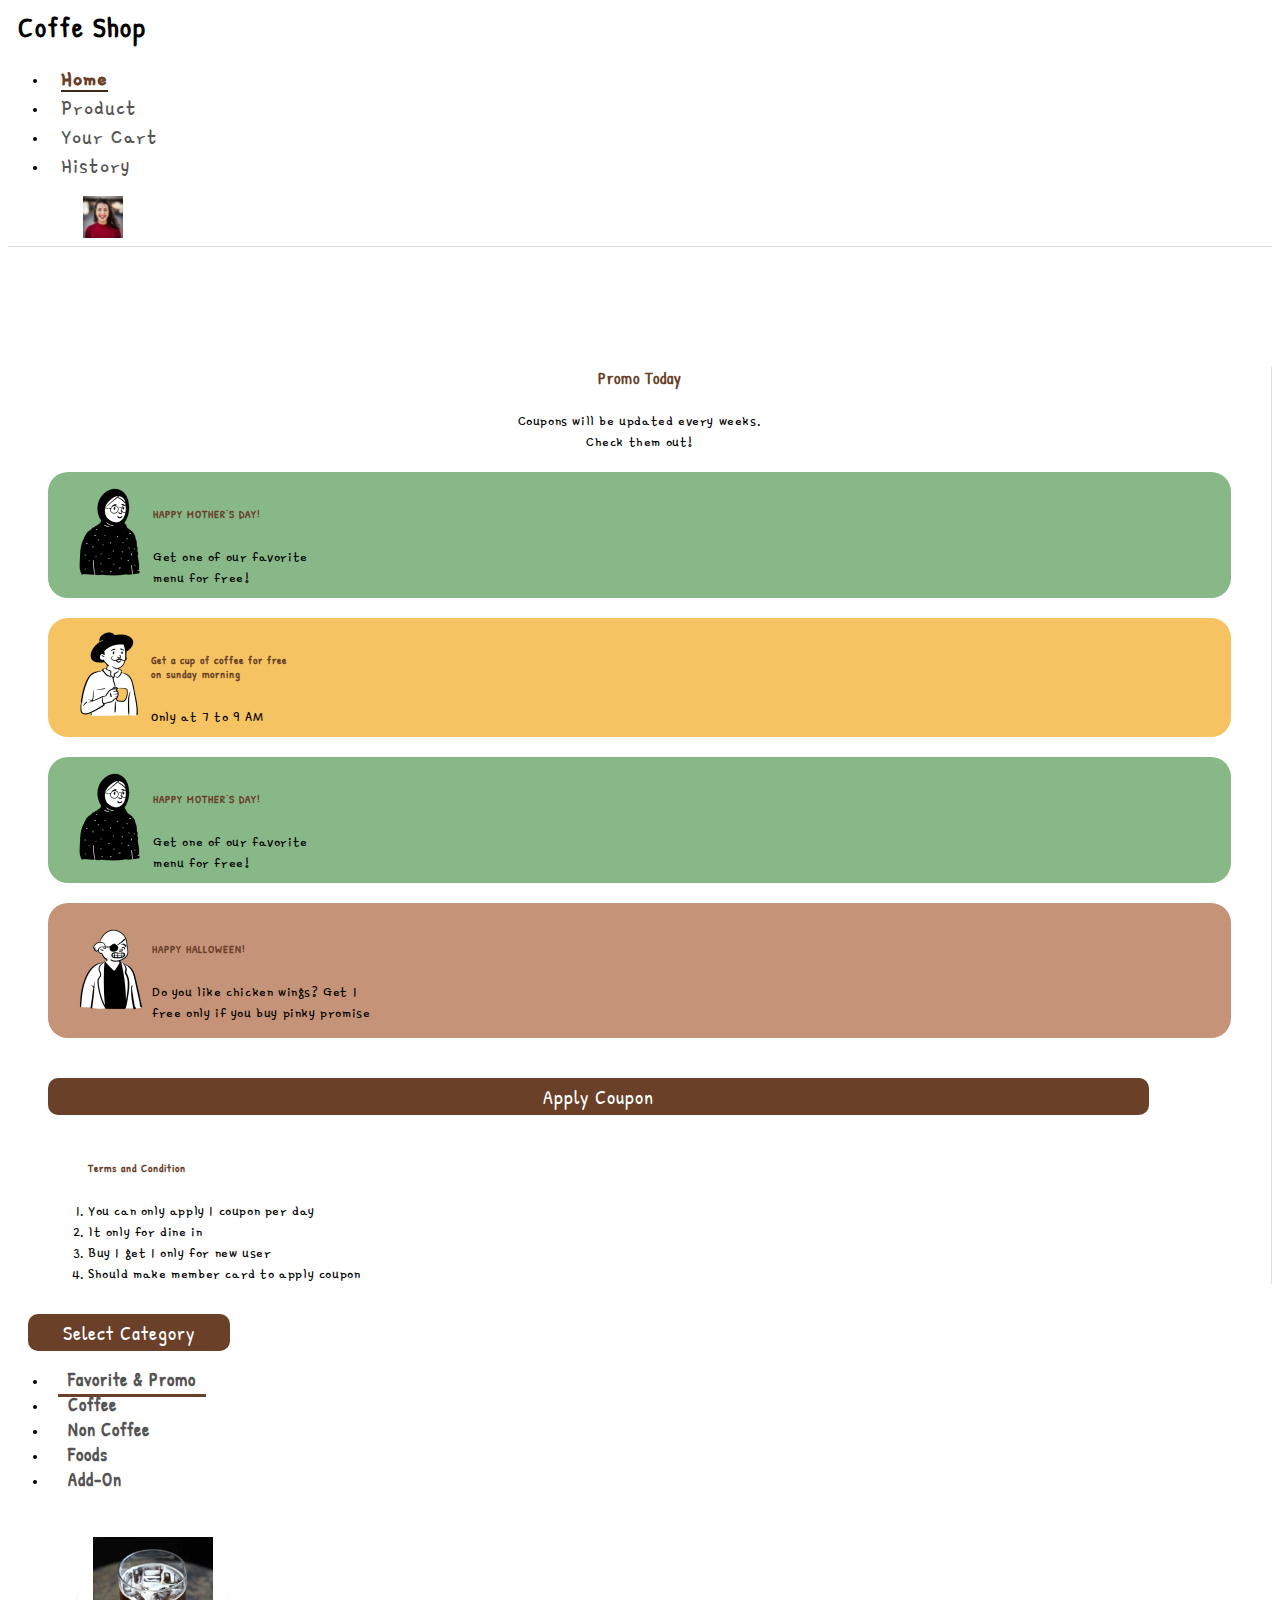
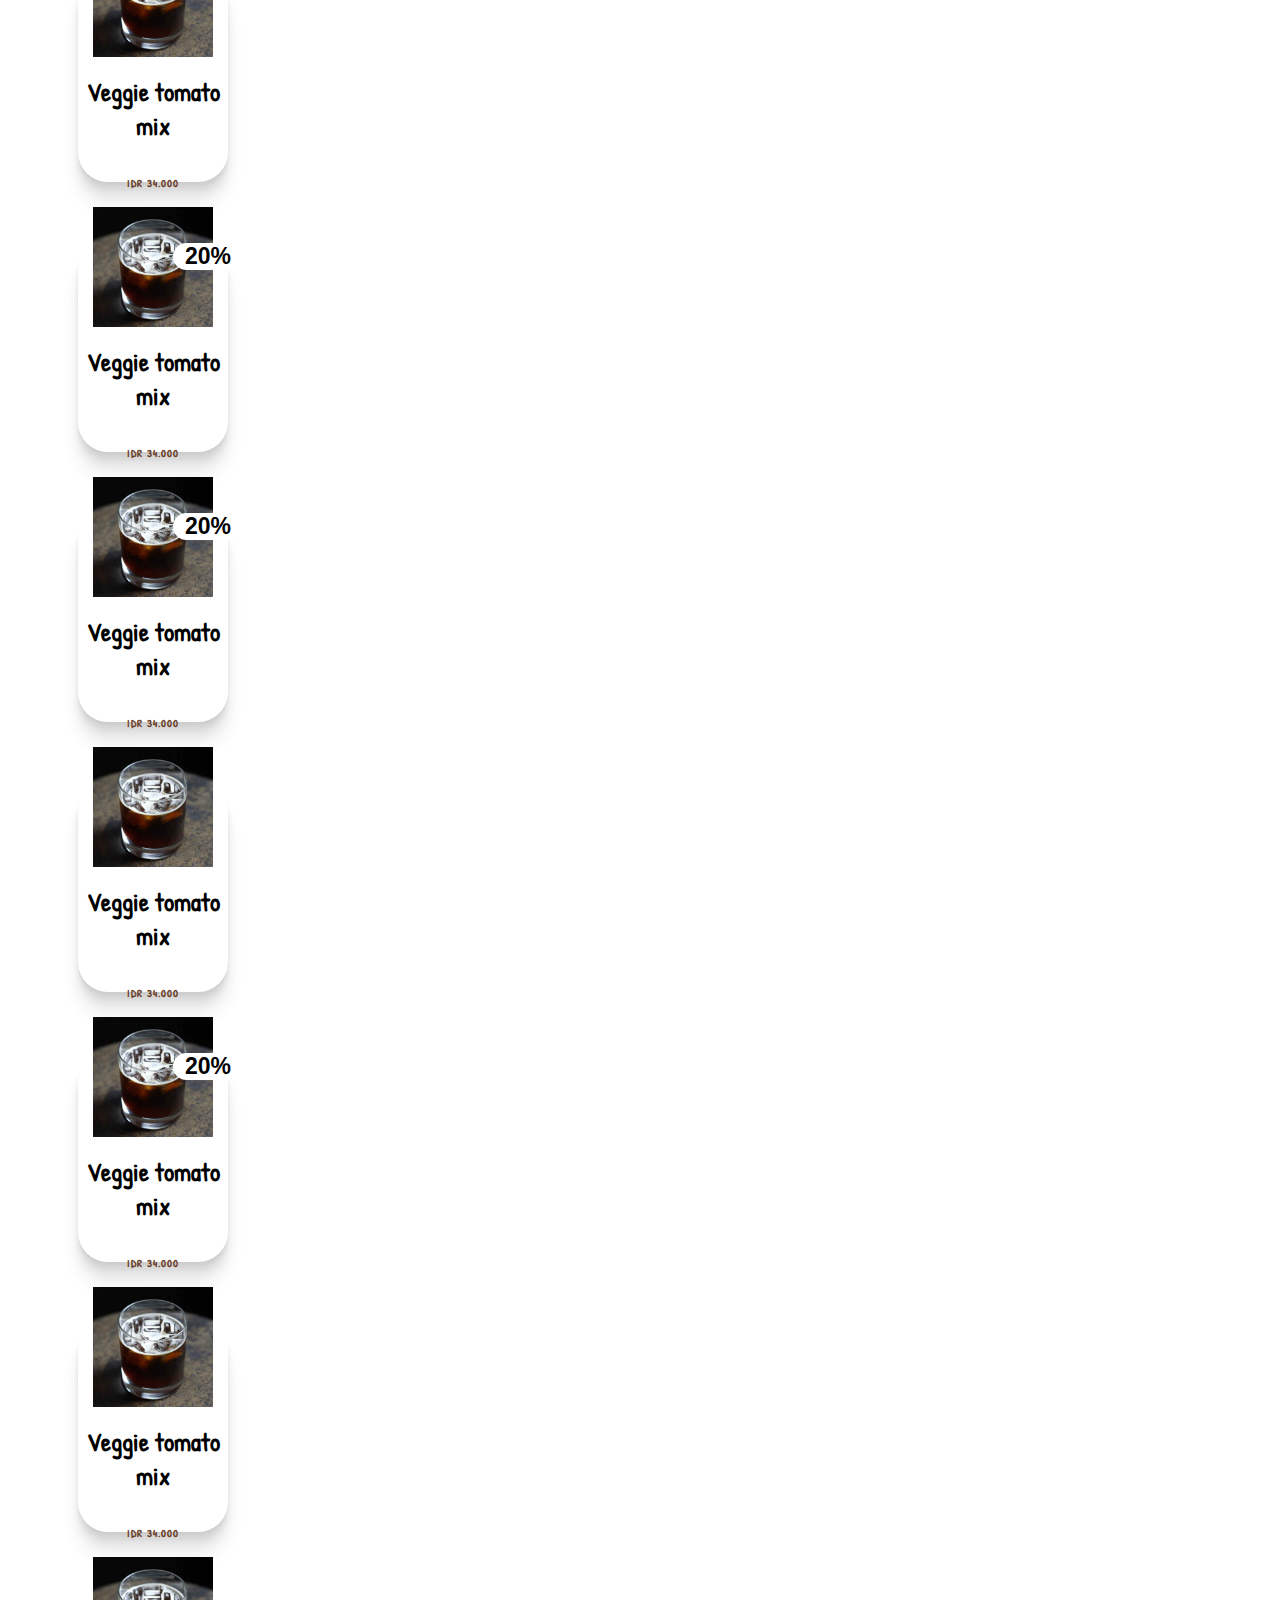
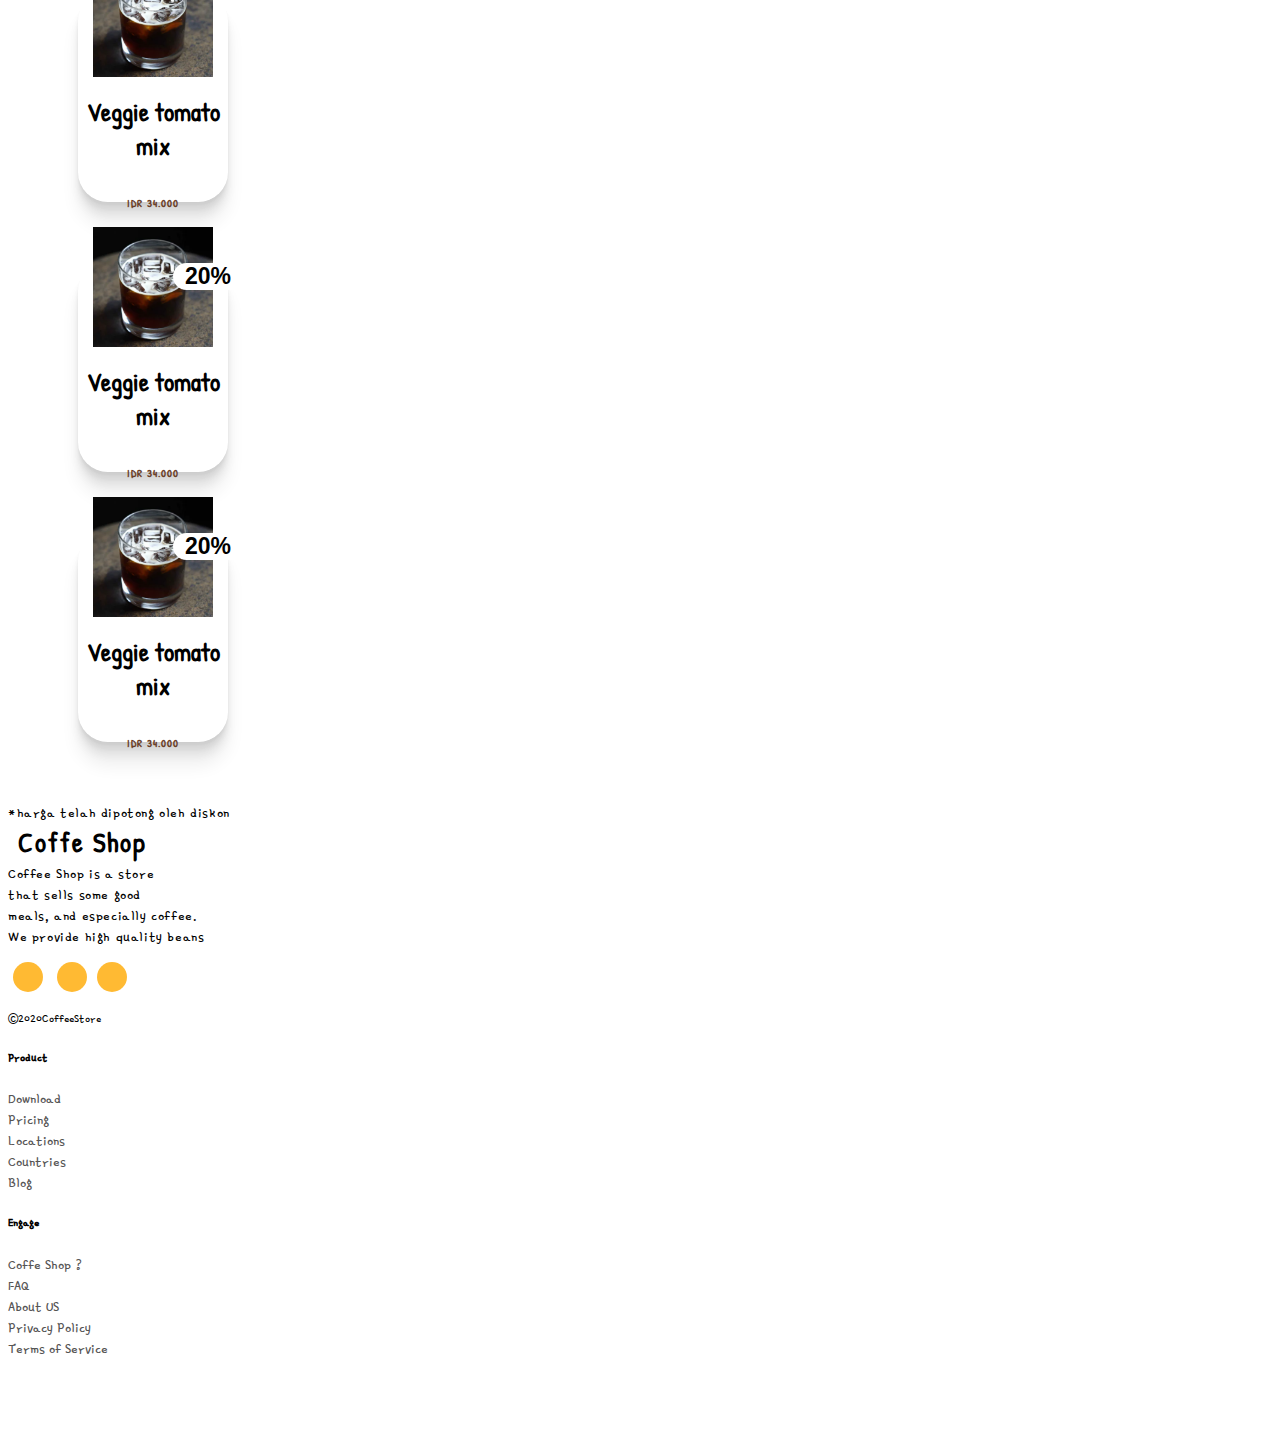
<file: index.html>
<!DOCTYPE html>
<html lang="en">
  <head>
    <meta charset="UTF-8" />
    <meta name="viewport" content="width=device-width, initial-scale=1.0" />
    <script
      src="https://cdn.jsdelivr.net/npm/bootstrap@5.0.0-beta1/dist/js/bootstrap.bundle.min.js"
      integrity="sha384-ygbV9kiqUc6oa4msXn9868pTtWMgiQaeYH7/t7LECLbyPA2x65Kgf80OJFdroafW"
      crossorigin="anonymous"
    ></script>
    <link
      href="https://cdn.jsdelivr.net/npm/bootstrap@5.0.0-beta1/dist/css/bootstrap.min.css"
      rel="stylesheet"
      integrity="sha384-giJF6kkoqNQ00vy+HMDP7azOuL0xtbfIcaT9wjKHr8RbDVddVHyTfAAsrekwKmP1"
      crossorigin="anonymous"
    />
    <link
      rel="stylesheet"
      href="https://cdnjs.cloudflare.com/ajax/libs/font-awesome/5.15.1/css/all.min.css"
      integrity="sha512-+4zCK9k+qNFUR5X+cKL9EIR+ZOhtIloNl9GIKS57V1MyNsYpYcUrUeQc9vNfzsWfV28IaLL3i96P9sdNyeRssA=="
      crossorigin="anonymous"
    />
    <link rel="stylesheet" href="./assets/css/utilities.css" />
    <link rel="stylesheet" href="./assets/css/taghtml.css" />
    <link rel="stylesheet" href="./assets/css/style.css" />
    <title>Coffee-Cafe</title>
  </head>
  <body>
    <nav class="navbar navbar-expand-lg navbar-light bg-white fixed-top py-4">
      <div class="container">
        <a class="brand navbar-brand" href="#"
          ><i class="fas fa-mug-hot" style="font-size: 32px"></i
          ><span>Coffe Shop</span></a
        >
        <button
          class="navbar-toggler mr-4"
          type="button"
          data-bs-toggle="collapse"
          data-bs-target="#navbarSupportedContent"
          aria-controls="navbarSupportedContent"
          aria-expanded="false"
          aria-label="Toggle navigation"
        >
          <span class="navbar-toggler-icon"></span>
        </button>
        <div class="collapse navbar-collapse" id="navbarSupportedContent">
          <ul class="navbar-nav mx-auto">
            <li class="nav-item">
              <a class="nav-link aktip" href="index.html">Home</a>
            </li>
            <li class="nav-item">
              <a class="nav-link" href="product.html">Product</a>
            </li>
            <li class="nav-item">
              <a class="nav-link" href="cart.html">Your Cart</a>
            </li>
            <li class="nav-item">
              <a class="nav-link" href="history.html">History</a>
            </li>
            <li class="nav-item mt-2 responsive">
              <a href="#" class="navlink">
                <i class="fas fa-search"></i> Search
              </a>
            </li>
            <li class="nav-item mt-2 responsive">
              <a href="#" class="navlink">
                <i class="far fa-comments"></i> Chat
              </a>
            </li>
            <li class="nav-item mt-2 responsive">
              <a href="profil.html" class="navlink">
                <img
                  src="./assets/img/girl.png"
                  alt="profile"
                  class="rounded-pill"
                  width="30"
                />
                Profil
              </a>
            </li>
          </ul>

          <div class="ml-auto desktop">
            <a href="#" class="navlink">
              <i class="fas fa-search"></i>
            </a>
            <a href="#" class="navlink">
              <i class="far fa-comments"></i>
            </a>
            <a href="profil.html" class="navlink">
              <img
                src="./assets/img/girl.png"
                alt="profile"
                class="rounded-pill"
                width="40"
              />
            </a>
          </div>
        </div>
      </div>
    </nav>
    <!-- main container -->
    <div class="main container-fluid row">
      <section class="coupont col-lg-4">
        <div class="top" style="text-align: center">
          <h4 class="anka-title">Promo Today</h4>
          <p>Coupons will be updated every weeks.<br />Check them out!</p>
        </div>
        <div class="middle">
          <div class="mother anka-card">
            <div class="img-card">
              <img src="./assets/img/mother.png" alt="mother" />
            </div>
            <div class="txt-card">
              <h6 class="anka-title m-0 mt-1">HAPPY MOTHER’S DAY!</h6>
              <p>
                Get one of our favorite <br />
                menu for free!
              </p>
            </div>
          </div>

          <div class="sunday anka-card" style="background: #f5c361">
            <div class="img-card">
              <img src="./assets/img/sunday.png" alt="sunday" />
            </div>
            <div class="txt-card">
              <h6 class="anka-title m-0 mt-1">
                Get a cup of coffee for free <br />
                on sunday morning
              </h6>
              <p>Only at 7 to 9 AM</p>
            </div>
          </div>

          <div class="mother anka-card">
            <div class="img-card">
              <img src="./assets/img/mother.png" alt="mother" />
            </div>
            <div class="txt-card">
              <h6 class="anka-title m-0 mt-1">HAPPY MOTHER’S DAY!</h6>
              <p>
                Get one of our favorite <br />
                menu for free!
              </p>
            </div>
          </div>

          <div class="halloween anka-card" style="background: #c59378">
            <div class="img-card">
              <img src="./assets/img/halloween.png" alt="halloween" />
            </div>
            <div class="txt-card">
              <h6 class="anka-title m-0 mt-1">HAPPY HALLOWEEN!</h6>
              <p>
                Do you like chicken wings? Get 1 <br />
                free only if you buy pinky promise
              </p>
            </div>
          </div>
          <button class="chocolate" style="width: 90%; margin-top: 20px">
            Apply Coupon</button
          ><br /><br />
          <div class="bottom mt-3" style="margin-bottom: 30px">
            <ol>
              <h6 class="anka-title">Terms and Condition</h6>
              <li><p>You can only apply 1 coupon per day</p></li>
              <li><p>It only for dine in</p></li>
              <li><p>Buy 1 get 1 only for new user</p></li>
              <li><p>Should make member card to apply coupon</p></li>
            </ol>
          </div>
        </div>
      </section>

      <section class="col-lg-8">
        <div class="my-5 responsive"></div>
        <nav class="navbar navbar-expand-lg navbar-light">
          <button
            class="navbar-toggler chocolate mx-auto mb-4 text-white"
            type="button"
            data-bs-toggle="collapse"
            data-bs-target="#navbarSupportedContent1"
            aria-controls="navbarSupportedContent1"
            aria-expanded="false"
            aria-label="Toggle navigation"
          >
            Select Category
          </button>
          <div class="collapse navbar-collapse" id="navbarSupportedContent1">
            <ul class="navbar-nav mx-auto">
              <li class="nav-item mx-auto">
                <label class="select"
                  >Favorite & Promo
                  <input type="radio" name="radio" checked="checked" hidden />
                  <span class="checkmark"></span>
                </label>
              </li>
              <li class="nav-item mx-auto">
                <label class="select"
                  >Coffee
                  <input type="radio" name="radio" hidden />
                  <span class="checkmark"></span>
                </label>
              </li>
              <li class="nav-item mx-auto">
                <label class="select"
                  >Non Coffee
                  <input type="radio" name="radio" hidden />
                  <span class="checkmark"></span>
                </label>
              </li>
              <li class="nav-item mx-auto">
                <label class="select"
                  >Foods
                  <input type="radio" name="radio" hidden />
                  <span class="checkmark"></span>
                </label>
              </li>
              <li class="nav-item mx-auto">
                <label class="select"
                  >Add-On
                  <input type="radio" name="radio" hidden />
                  <span class="checkmark"></span>
                </label>
              </li>
            </ul>
          </div>
        </nav>
        <!-- items -->
        <div class="items row row-cols-1 row-cols-md-4">
          <div class="col mb-4">
            <div class="card-item">
              <img
                src="./assets/img/brew.png"
                width="120"
                class="rounded-pill"
                alt="item"
              />
              <div class="card-item-discount"></div>
              <br />
              <h4 class="card-item-title">Veggie tomato mix</h4>
              <h6 class="anka-title">IDR 34.000</h6>
            </div>
          </div>

          <div class="col mb-4">
            <div class="card-item">
              <img
                src="./assets/img/brew.png"
                width="120"
                class="rounded-pill"
                alt="item"
              />
              <div class="card-item-discount">20%</div>
              <h4 class="card-item-title">Veggie tomato mix</h4>
              <h6 class="anka-title">IDR 34.000</h6>
            </div>
          </div>

          <div class="col mb-4">
            <div class="card-item">
              <img
                src="./assets/img/brew.png"
                width="120"
                class="rounded-pill"
                alt="item"
              />
              <div class="card-item-discount">20%</div>
              <h4 class="card-item-title">Veggie tomato mix</h4>
              <h6 class="anka-title">IDR 34.000</h6>
            </div>
          </div>

          <div class="col mb-4">
            <div class="card-item">
              <img
                src="./assets/img/brew.png"
                width="120"
                class="rounded-pill"
                alt="item"
              />
              <div class="card-item-discount"></div>
              <h4 class="card-item-title">Veggie tomato mix</h4>
              <h6 class="anka-title">IDR 34.000</h6>
            </div>
          </div>

          <div class="col mb-4">
            <div class="card-item">
              <img
                src="./assets/img/brew.png"
                width="120"
                class="rounded-pill"
                alt="item"
              />
              <div class="card-item-discount">20%</div>
              <h4 class="card-item-title">Veggie tomato mix</h4>
              <h6 class="anka-title">IDR 34.000</h6>
            </div>
          </div>

          <div class="col mb-4">
            <div class="card-item">
              <img
                src="./assets/img/brew.png"
                width="120"
                class="rounded-pill"
                alt="item"
              />
              <div class="card-item-discount"></div>
              <h4 class="card-item-title">Veggie tomato mix</h4>
              <h6 class="anka-title">IDR 34.000</h6>
            </div>
          </div>

          <div class="col mb-4">
            <div class="card-item">
              <img
                src="./assets/img/brew.png"
                width="120"
                class="rounded-pill"
                alt="item"
              />
              <div class="card-item-discount"></div>
              <h4 class="card-item-title">Veggie tomato mix</h4>
              <h6 class="anka-title">IDR 34.000</h6>
            </div>
          </div>

          <div class="col mb-4">
            <div class="card-item">
              <img
                src="./assets/img/brew.png"
                width="120"
                class="rounded-pill"
                alt="item"
              />
              <div class="card-item-discount">20%</div>
              <h4 class="card-item-title">Veggie tomato mix</h4>
              <h6 class="anka-title">IDR 34.000</h6>
            </div>
          </div>

          <div class="col mb-4">
            <div class="card-item">
              <img
                src="./assets/img/brew.png"
                width="120"
                class="rounded-pill"
                alt="item"
              />
              <div class="card-item-discount">20%</div>
              <h4 class="card-item-title">Veggie tomato mix</h4>
              <h6 class="anka-title">IDR 34.000</h6>
            </div>
          </div>
        </div>
        <p class="mb-5 ml-5">*harga telah dipotong oleh diskon</p>
      </section>
    </div>
    <!-- ===== -->
    <footer class="bg-light">
      <div class="container">
        <div class="row">
          <div class="col-lg-6 mt-4">
            <a class="brand navbar-brand mb-2" href="#"
              ><i class="fas fa-mug-hot" style="font-size: 32px"></i
              ><span>Coffe Shop</span></a
            ><br />
            <p>
              Coffee Shop is a store <br />
              that sells some good <br />
              meals, and especially coffee.<br />
              We provide high quality beans
            </p>
            <span class="badge">
              <a href="https://www.facebook.com"
                ><i class="fab fa-facebook-f"></i
              ></a>
            </span>
            <span class="badge"
              ><a href="https://www.twitter.com"
                ><i class="fab fa-twitter"></i></a></span
            ><span class="badge"
              ><a href="https://www.instagram.com"
                ><i class="fab fa-instagram"></i></a
            ></span>
            <br />
            <small class="text-muted">©2020CoffeeStore</small>
          </div>
          <div class="col-lg-3 mt-4">
            <h5>Product</h5>
            <a href="#">Download</a><br />
            <a href="#">Pricing</a><br />
            <a href="#">Locations</a><br />
            <a href="#">Countries</a><br />
            <a href="#">Blog</a><br />
          </div>
          <div class="col-lg-3 mt-4">
            <h5>Engage</h5>
            <a href="#">Coffe Shop ?</a><br />
            <a href="#">FAQ</a><br />
            <a href="#">About US</a><br />
            <a href="#">Privacy Policy</a><br />
            <a href="#">Terms of Service</a><br />
          </div>
        </div>
      </div>
      <br /><br /><br />
    </footer>
    <!-- </div> -->
  </body>
</html>
</file>
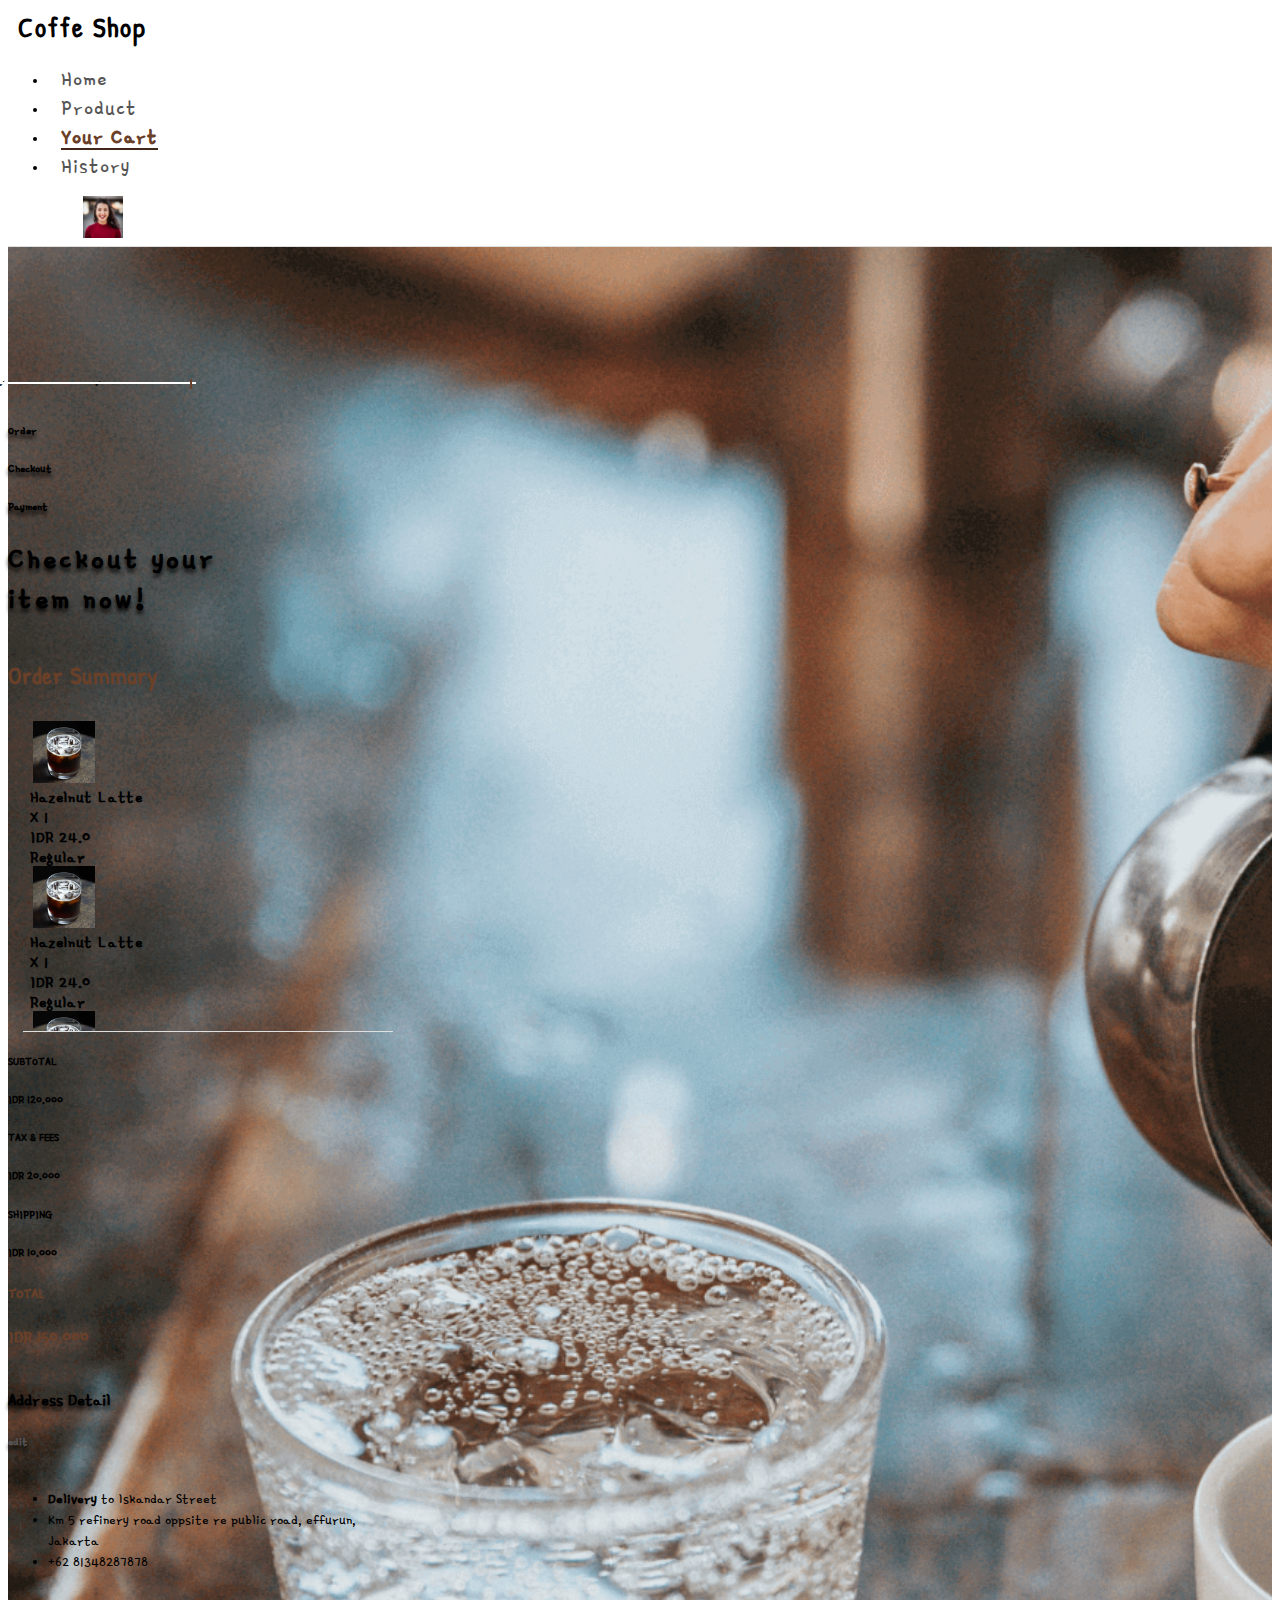
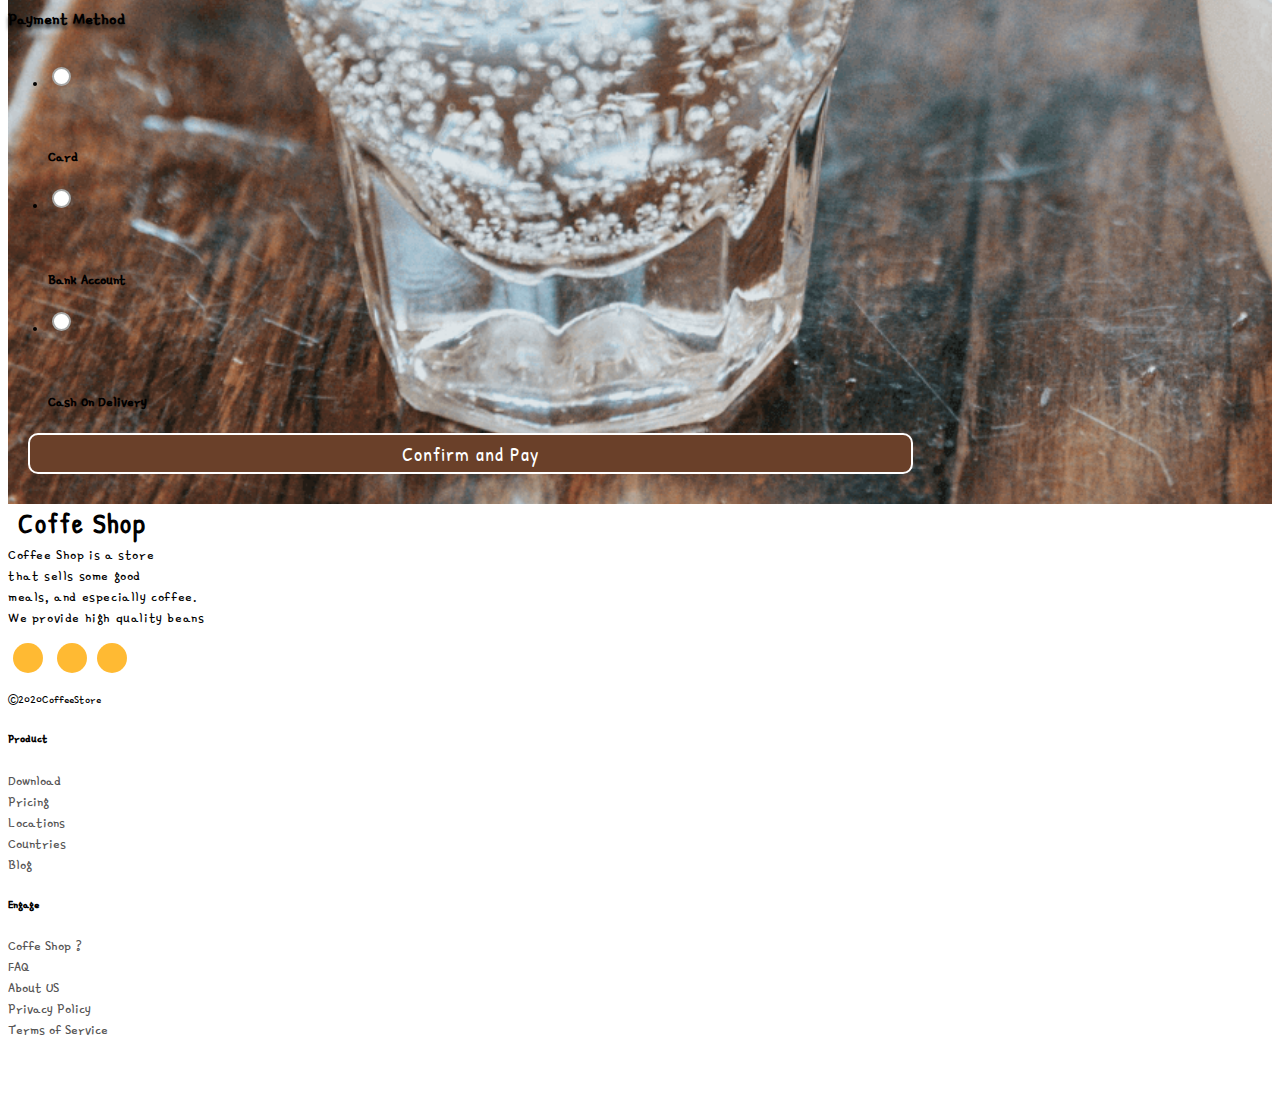
<file: cart.html>
<!DOCTYPE html>
<html lang="en">
  <head>
    <meta charset="UTF-8" />
    <meta name="viewport" content="width=device-width, initial-scale=1.0" />
    <script
      src="https://cdn.jsdelivr.net/npm/bootstrap@5.0.0-beta1/dist/js/bootstrap.bundle.min.js"
      integrity="sha384-ygbV9kiqUc6oa4msXn9868pTtWMgiQaeYH7/t7LECLbyPA2x65Kgf80OJFdroafW"
      crossorigin="anonymous"
    ></script>
    <link
      href="https://cdn.jsdelivr.net/npm/bootstrap@5.0.0-beta1/dist/css/bootstrap.min.css"
      rel="stylesheet"
      integrity="sha384-giJF6kkoqNQ00vy+HMDP7azOuL0xtbfIcaT9wjKHr8RbDVddVHyTfAAsrekwKmP1"
      crossorigin="anonymous"
    />
    <link
      rel="stylesheet"
      href="https://cdnjs.cloudflare.com/ajax/libs/font-awesome/5.15.1/css/all.min.css"
      integrity="sha512-+4zCK9k+qNFUR5X+cKL9EIR+ZOhtIloNl9GIKS57V1MyNsYpYcUrUeQc9vNfzsWfV28IaLL3i96P9sdNyeRssA=="
      crossorigin="anonymous"
    />
    <link rel="stylesheet" href="./assets/css/utilities.css" />
    <link rel="stylesheet" href="./assets/css/taghtml.css" />
    <link rel="stylesheet" href="./assets/css/cart.css" />
    <title>Coffee-Cafe</title>
  </head>
  <body>
    <nav class="navbar navbar-expand-lg navbar-light bg-white fixed-top py-4">
      <div class="container">
        <a class="brand navbar-brand" href="#"
          ><i class="fas fa-mug-hot" style="font-size: 32px"></i
          ><span>Coffe Shop</span></a
        >
        <button
          class="navbar-toggler mr-4"
          type="button"
          data-bs-toggle="collapse"
          data-bs-target="#navbarSupportedContent"
          aria-controls="navbarSupportedContent"
          aria-expanded="false"
          aria-label="Toggle navigation"
        >
          <span class="navbar-toggler-icon"></span>
        </button>
        <div class="collapse navbar-collapse" id="navbarSupportedContent">
          <ul class="navbar-nav mx-auto">
            <li class="nav-item">
              <a class="nav-link" href="index.html">Home</a>
            </li>
            <li class="nav-item">
              <a class="nav-link" href="product.html">Product</a>
            </li>
            <li class="nav-item">
              <a class="nav-link aktip" href="cart.html">Your Cart</a>
            </li>
            <li class="nav-item">
              <a class="nav-link" href="history.html">History</a>
            </li>
            <li class="nav-item mt-2 responsive">
              <a href="#" class="navlink">
                <i class="fas fa-search"></i> Search
              </a>
            </li>
            <li class="nav-item mt-2 responsive">
              <a href="#" class="navlink">
                <i class="far fa-comments"></i> Chat
              </a>
            </li>
            <li class="nav-item mt-2 responsive">
              <a href="profil.html" class="navlink">
                <img
                  src="./assets/img/girl.png"
                  alt="profile"
                  class="rounded-pill"
                  width="30"
                />
                Profil
              </a>
            </li>
          </ul>

          <div class="ml-auto desktop">
            <a href="#" class="navlink">
              <i class="fas fa-search"></i>
            </a>
            <a href="#" class="navlink">
              <i class="far fa-comments"></i>
            </a>
            <a href="profil.html" class="navlink">
              <img
                src="./assets/img/girl.png"
                alt="profile"
                class="rounded-pill"
                width="40"
              />
            </a>
          </div>
        </div>
      </div>
    </nav>
    <!-- ===== -->
    <!-- ===== -->
    <section class="cart">
      <div class="row">
        <div class="navbar">
          <div class="mx-auto">
           <div class="mapping navbar mx-auto" style="width: 280px">
                <span class="badge bg-light rounded-circle position-relative"
                  ><span
                    class="badge bg-success rounded-circle position-absolute top-50 start-50 translate-middle"
                    >&#10003;</span
                  ></span
                >
                <div class="line"></div>
                <span class="badge bg-light rounded-circle position-relative"
                  ><span
                    class="badge bg-success rounded-circle position-absolute top-50 start-50 translate-middle"
                    >&#10003;</span
                  ></span
                >
                <div class="line"></div>
                <span class="badge bg-light rounded-circle position-relative"
                  ><span
                    class="badge bg-success1  rounded-circle position-absolute top-50 start-50 translate-middle"
                    >.</span
                  ></span
                >
              </div>
              <div class="navbar mb-0" style="width: 300px">
                <h5  class="anka-text-shadow text-white"><b>Order</b></h5>
                <h5 class="anka-text-shadow text-white"><b>Checkout</b></h5>
                <h5  class="anka-text-shadow text-white"><b>Payment</b></h5>
              </div>
      </div>
        </div>
      <div class="container">
        <div class="row">
          <div class="col-lg-6">
            <h1 class="anka-text-shadow text-white text-center">
          Checkout your <br />
          item now!
        </h1>
            <div class="row px-2">
              <div class="card py-5 card-cart mx-auto">
                <div class="card-body">
                  <h2 class="anka-title text-center mb-4">Order Summary</h2>
                  <div class="cart-scroll">
                    <!-- <<<<>>>> -->
                    <div class="row mb-4">
                      <div class="col-auto p-0 ml-3">
                        <img
                          src="./assets/img/brew.png"
                          width="62"
                          class="rounded mt-2"
                          alt="image"
                        />
                      </div>
                      <div class="col px-3 pt-2">
                        <p>
                          <b>Hazelnut Latte</b>
                        </p>
                        <nav class="navbar p-0 m-0">
                          <p><b>X 1</b></p>
                          <p class="mr-4"><b>IDR 24.0</b></p>
                        </nav>
                        <p><b>Regular</b></p>
                      </div>
                    </div>
                    <!-- <<<<>>>> -->
                    <div class="row mb-4">
                      <div class="col-auto p-0 ml-3">
                        <img
                          src="./assets/img/brew.png"
                          width="62"
                          class="rounded mt-2"
                          alt="image"
                        />
                      </div>
                      <div class="col px-3 pt-2">
                        <p>
                          <b>Hazelnut Latte</b>
                        </p>
                        <nav class="navbar p-0 m-0">
                          <p><b>X 1</b></p>
                          <p class="mr-4"><b>IDR 24.0</b></p>
                        </nav>
                        <p><b>Regular</b></p>
                      </div>
                    </div>
                    <!-- <<<<>>>> -->
                    <div class="row mb-4">
                      <div class="col-auto p-0 ml-3">
                        <img
                          src="./assets/img/brew.png"
                          width="62"
                          class="rounded mt-2"
                          alt="image"
                        />
                      </div>
                      <div class="col px-3 pt-2">
                        <p>
                          <b>Hazelnut Latte</b>
                        </p>
                        <nav class="navbar p-0 m-0">
                          <p><b>X 1</b></p>
                          <p class="mr-4"><b>IDR 24.0</b></p>
                        </nav>
                        <p><b>Regular</b></p>
                      </div>
                    </div>
                    <!-- <<<<>>>> -->
                    <div class="row mb-4">
                      <div class="col-auto p-0 ml-3">
                        <img
                          src="./assets/img/brew.png"
                          width="62"
                          class="rounded mt-2"
                          alt="image"
                        />
                      </div>
                      <div class="col px-3 pt-2">
                        <p>
                          <b>Hazelnut Latte</b>
                        </p>
                        <nav class="navbar p-0 m-0">
                          <p><b>X 1</b></p>
                          <p class="mr-4"><b>IDR 24.0</b></p>
                        </nav>
                        <p><b>Regular</b></p>
                      </div>
                    </div>
                    <!-- <<<<>>>> -->
                  </div>
                  <div class="navbar px-4 py-0">
                    <h5>SUBTOTAL</h5>
                    <h5 class="ml-auto">IDR 120.000</h5>
                  </div>
                  <div class="navbar px-4 py-0">
                    <h5>TAX & FEES</h5>
                    <h5 class="ml-auto">IDR 20.000</h5>
                  </div>
                  <div class="navbar px-4 py-0">
                    <h5>SHIPPING</h5>
                    <h5 class="ml-auto">IDR 10.000</h5>
                  </div>
                  <div class="navbar px-4 py-0 mt-3" style="color: #6a4029">
                    <h4><b>TOTAL</b></h4>
                    <h3 class="ml-auto"><b>IDR 150.000</b></h3>
                  </div>
                </div>
              </div>
            </div>
          </div>
          <div class="col-lg-6">
                <div class="navbar mt-3 mx-auto">
                  <h3 class="anka-text-shadow text-white">Address Detail</h3>
                  <a href="" class="ml-auto mt-2" id="editlink"
                    ><h5 class="anka-text-shadow text-white">edit</h5></a
                  >
              <!-- card -->
                <div
                  class="card mt-3 bg-white mx-auto px-5"
                  style="width: 400px"
                >
                  <ul class="list-group list-group-flush">
                    <li class="list-group-item m-0">
                      <b>Delivery</b> to Iskandar Street
                    </li>
                    <li class="list-group-item m-0">
                      Km 5 refinery road oppsite re public road, effurun,
                      Jakarta
                    </li>
                    <li class="list-group-item m-0">+62 81348287878</li>
                  </ul>
                </div>
              <!--end card -->
                <div class="row mt-5 mx-auto" style="width: 400px">
                  <h3 class="anka-text-shadow text-white">Payment Method</h3>
                </div>
              <!-- card -->
                <div
                  class="card mt-4 bg-white mx-auto px-3"
                  style="width: 400px"
                >
                  <ul class="list-group list-group-flush">
                    <li class="list-group-item mt-2">
                      <input type="radio" name="payment" id="card" />
                      <label for=""
                        ><div class="navbar">
                          <span
                            class="badge badge-danger"
                            style="background: #f47b0a"
                            ><i class="far fa-credit-card"></i
                          ></span>
                          <h4><b>Card</b></h4>
                        </div>
                      </label>
                    </li>
                    <li class="list-group-item mt-2">
                      <input type="radio" name="payment" id="bank" />
                      <label for=""
                        ><div class="navbar">
                          <span
                            class="badge badge-danger"
                            style="background: #895537"
                            ><i class="fas fa-university"></i
                          ></span>
                          <h4><b>Bank Account</b></h4>
                        </div>
                      </label>
                    </li>
                    <li class="list-group-item mt-2">
                      <input type="radio" name="payment" id="bank" />
                      <label for=""
                        ><div class="navbar">
                          <span
                            class="badge badge-danger"
                            style="background: #ffba33; color: black"
                            ><i class="fas fa-truck"></i
                          ></span>
                          <h4><b>Cash On Delivery</b></h4>
                        </div>
                      </label>
                    </li>
                  </ul>
                </div>
              <!--end card -->
                <button
                  class="chocolate mx-auto shadow mt-5"
                  style="width: 70%; border: 2px solid white"
                >
                  Confirm and Pay
                </button>
            </div>
          </div>
        </div>
      </div>
    </section>
    <!-- ===== -->
    <footer class="bg-light">
      <div class="container">
        <div class="row">
          <div class="col-lg-6 mt-4">
            <a class="brand navbar-brand mb-2" href="#"
              ><i class="fas fa-mug-hot" style="font-size: 32px"></i
              ><span>Coffe Shop</span></a
            ><br />
            <p>
              Coffee Shop is a store <br />
              that sells some good <br />
              meals, and especially coffee.<br />
              We provide high quality beans
            </p>
            <span class="badge">
              <a href="https://www.facebook.com"
                ><i class="fab fa-facebook-f"></i
              ></a>
            </span>
            <span class="badge"
              ><a href="https://www.twitter.com"
                ><i class="fab fa-twitter"></i></a></span
            ><span class="badge"
              ><a href="https://www.instagram.com"
                ><i class="fab fa-instagram"></i></a
            ></span>
            <br />
            <small class="text-muted">©2020CoffeeStore</small>
          </div>
          <div class="col-lg-3 mt-4">
            <h5>Product</h5>
            <a href="#">Download</a><br />
            <a href="#">Pricing</a><br />
            <a href="#">Locations</a><br />
            <a href="#">Countries</a><br />
            <a href="#">Blog</a><br />
          </div>
          <div class="col-lg-3 mt-4">
            <h5>Engage</h5>
            <a href="#">Coffe Shop ?</a><br />
            <a href="#">FAQ</a><br />
            <a href="#">About US</a><br />
            <a href="#">Privacy Policy</a><br />
            <a href="#">Terms of Service</a><br />
          </div>
        </div>
      </div>
      <br /><br /><br />
    </footer>
    <!-- </div> -->
  </body>
</html>
</file>
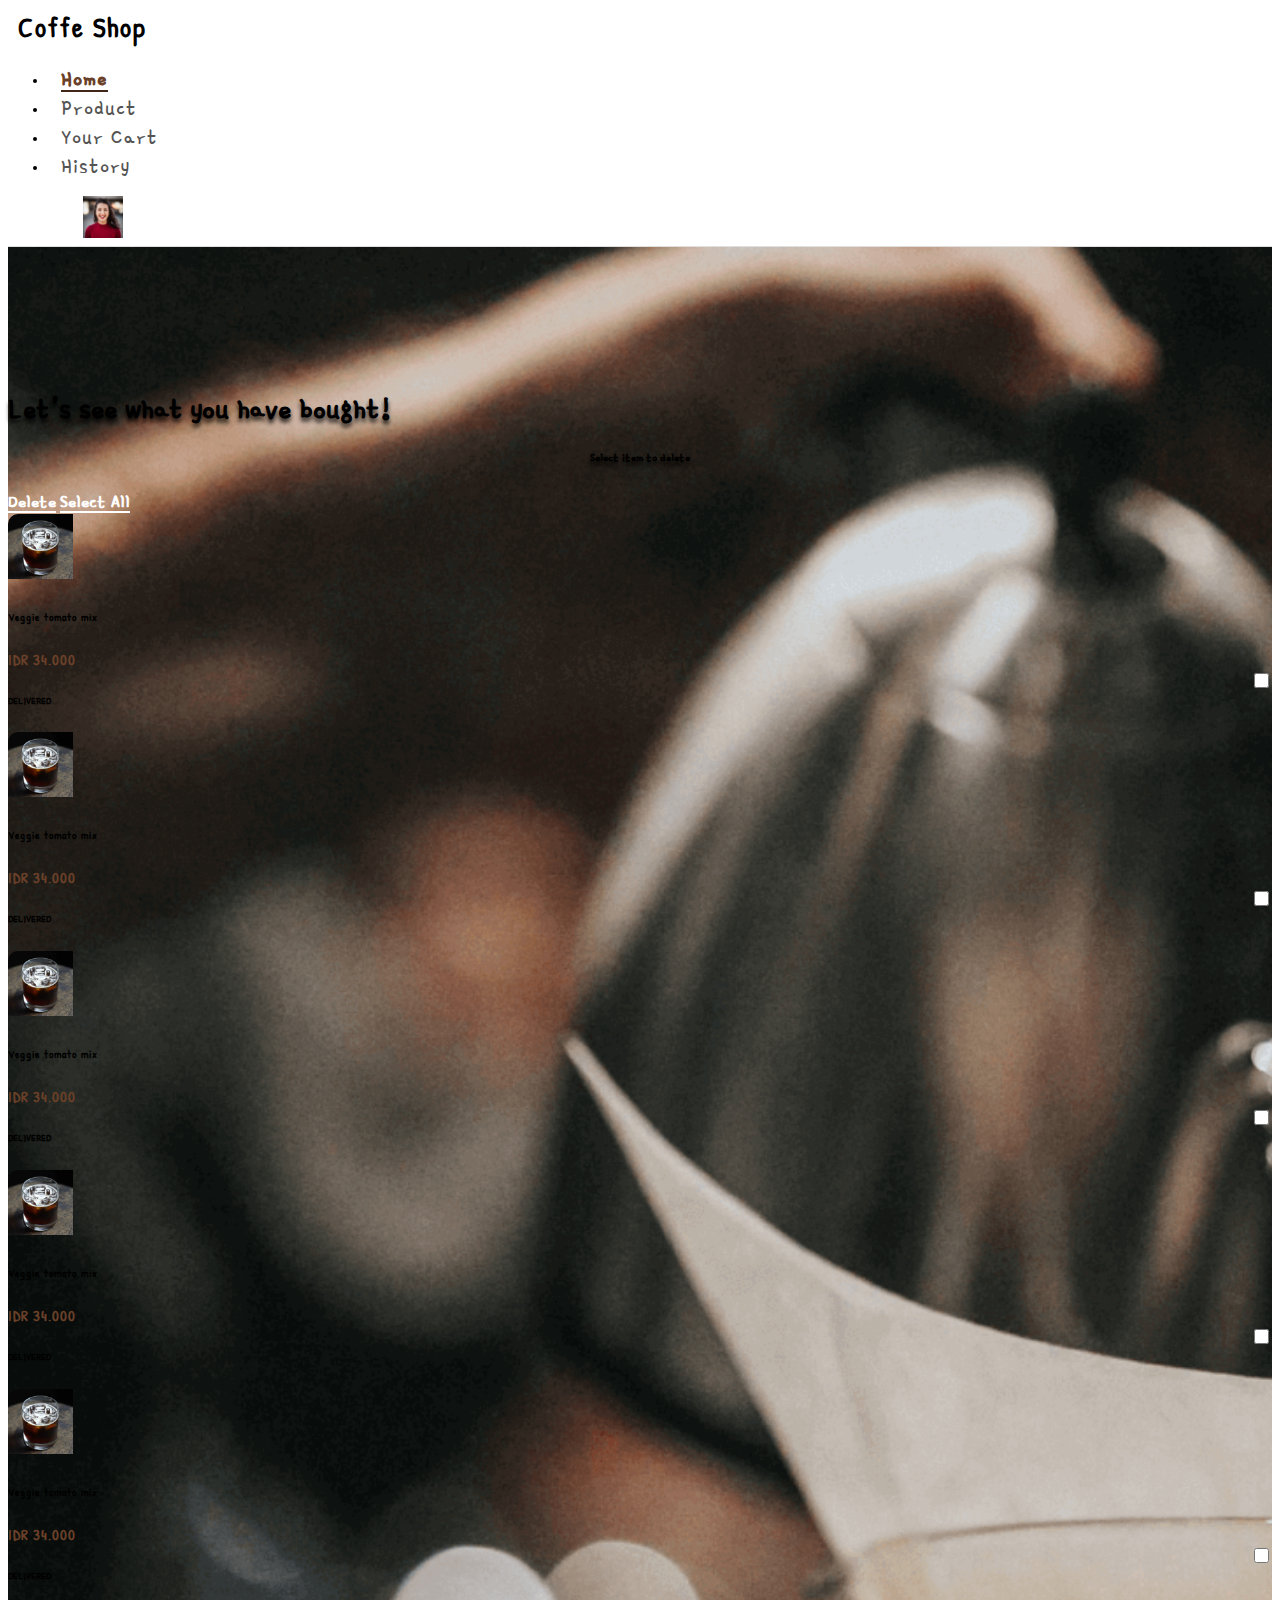
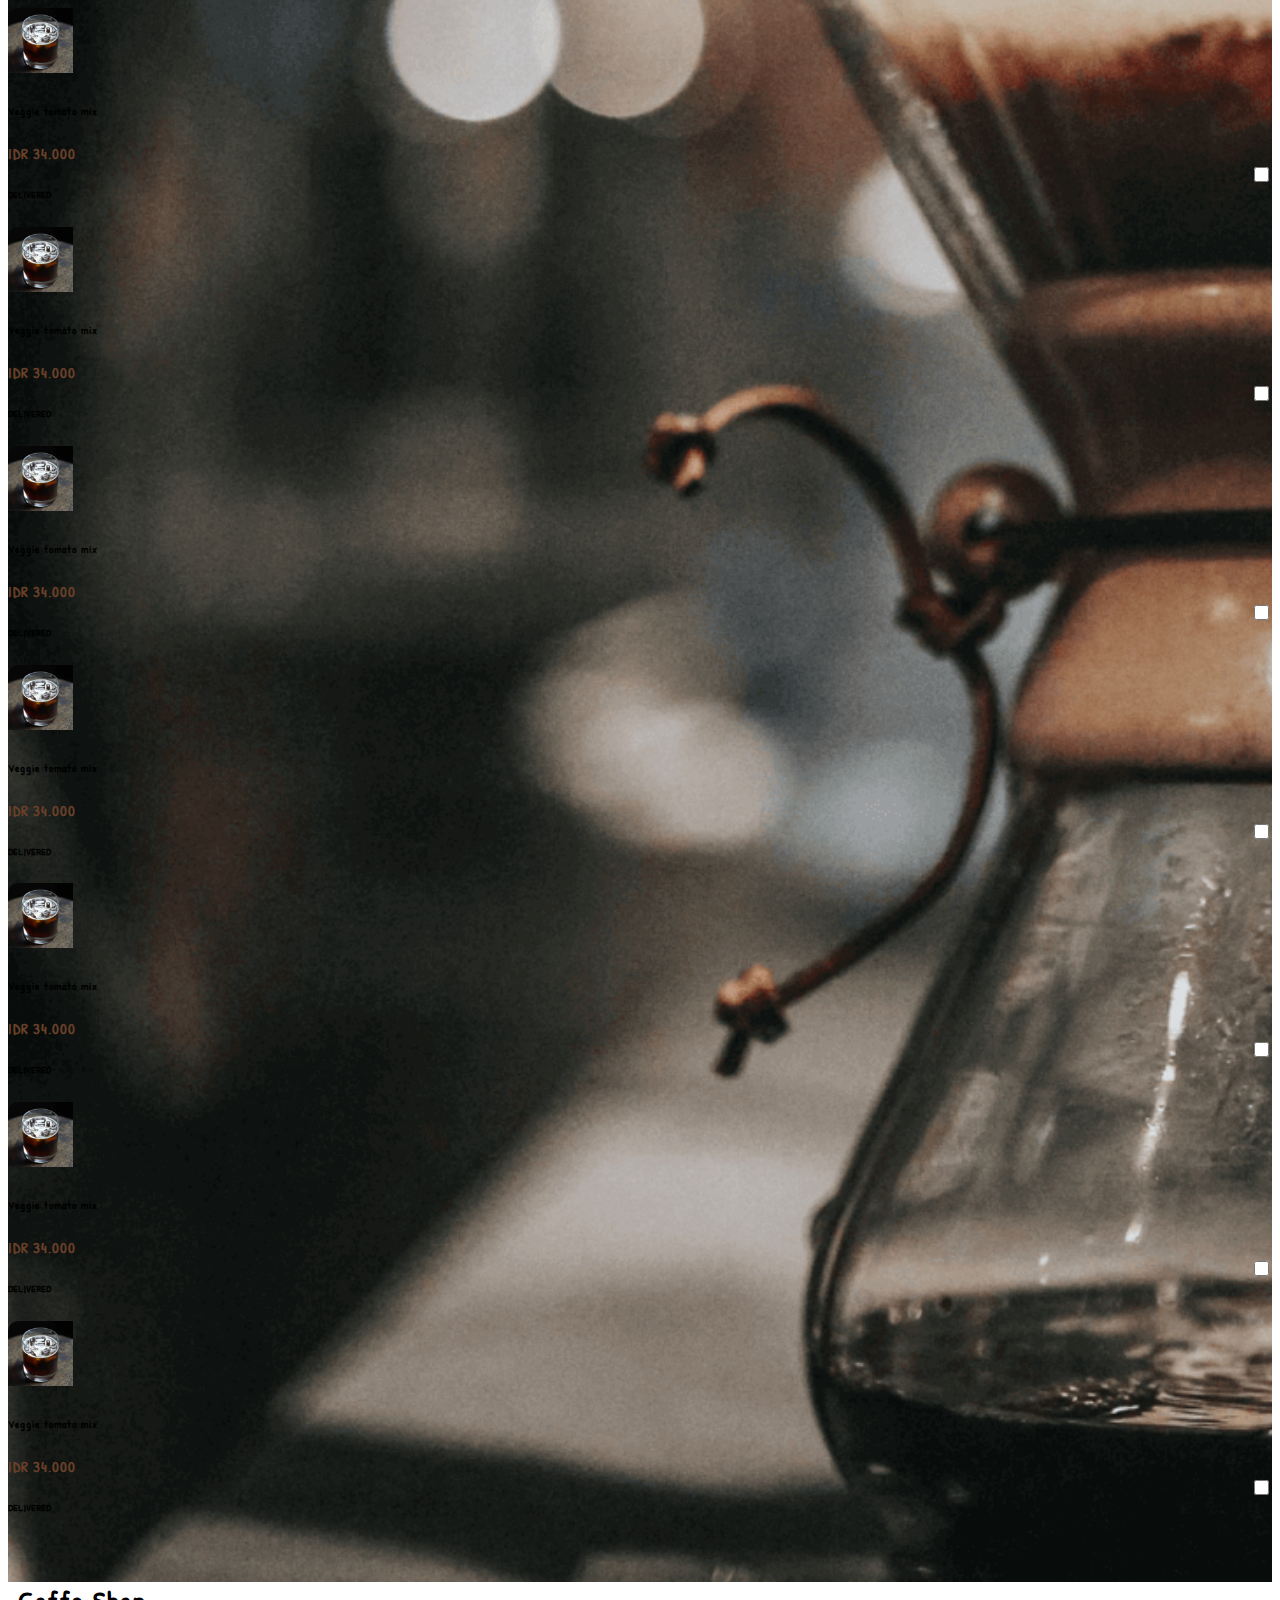
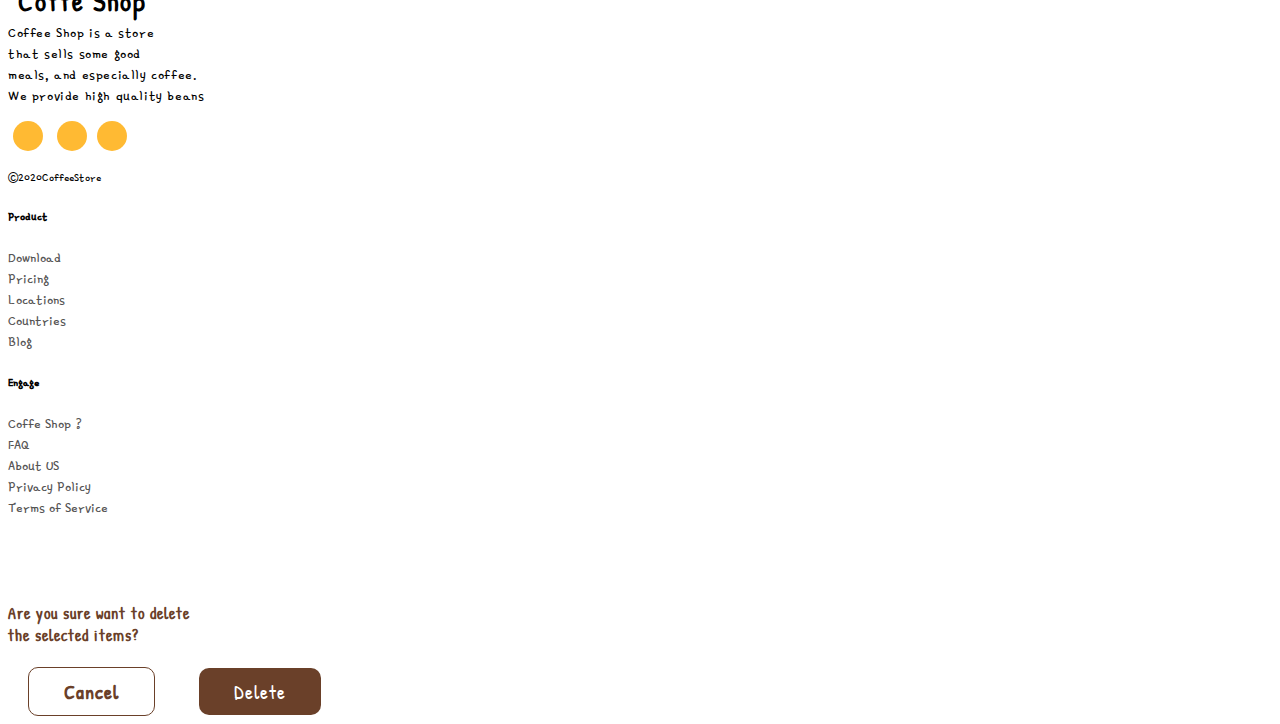
<file: history.html>
<!DOCTYPE html>
<html lang="en">
  <head>
    <meta charset="UTF-8" />
    <meta name="viewport" content="width=device-width, initial-scale=1.0" />
    <script
      src="https://cdn.jsdelivr.net/npm/bootstrap@5.0.0-beta1/dist/js/bootstrap.bundle.min.js"
      integrity="sha384-ygbV9kiqUc6oa4msXn9868pTtWMgiQaeYH7/t7LECLbyPA2x65Kgf80OJFdroafW"
      crossorigin="anonymous"
    ></script>
    <link
      href="https://cdn.jsdelivr.net/npm/bootstrap@5.0.0-beta1/dist/css/bootstrap.min.css"
      rel="stylesheet"
      integrity="sha384-giJF6kkoqNQ00vy+HMDP7azOuL0xtbfIcaT9wjKHr8RbDVddVHyTfAAsrekwKmP1"
      crossorigin="anonymous"
    />
    <link
      rel="stylesheet"
      href="https://cdnjs.cloudflare.com/ajax/libs/font-awesome/5.15.1/css/all.min.css"
      integrity="sha512-+4zCK9k+qNFUR5X+cKL9EIR+ZOhtIloNl9GIKS57V1MyNsYpYcUrUeQc9vNfzsWfV28IaLL3i96P9sdNyeRssA=="
      crossorigin="anonymous"
    />
    <link rel="stylesheet" href="./assets/css/utilities.css" />
    <link rel="stylesheet" href="./assets/css/taghtml.css" />
    <link rel="stylesheet" href="./assets/css/history.css" />
    <title>Coffee-Cafe</title>
  </head>
  <body>
    <nav class="navbar navbar-expand-lg navbar-light bg-white fixed-top py-4">
      <div class="container">
        <a class="brand navbar-brand" href="#"
          ><i class="fas fa-mug-hot" style="font-size: 32px"></i
          ><span>Coffe Shop</span></a
        >
        <button
          class="navbar-toggler mr-4"
          type="button"
          data-bs-toggle="collapse"
          data-bs-target="#navbarSupportedContent"
          aria-controls="navbarSupportedContent"
          aria-expanded="false"
          aria-label="Toggle navigation"
        >
          <span class="navbar-toggler-icon"></span>
        </button>
        <div class="collapse navbar-collapse" id="navbarSupportedContent">
          <ul class="navbar-nav mx-auto">
            <li class="nav-item">
              <a class="nav-link aktip" href="index.html">Home</a>
            </li>
            <li class="nav-item">
              <a class="nav-link" href="product.html">Product</a>
            </li>
            <li class="nav-item">
              <a class="nav-link" href="cart.html">Your Cart</a>
            </li>
            <li class="nav-item">
              <a class="nav-link" href="history.html">History</a>
            </li>
            <li class="nav-item mt-2 responsive">
              <a href="#" class="navlink">
                <i class="fas fa-search"></i> Search
              </a>
            </li>
            <li class="nav-item mt-2 responsive">
              <a href="#" class="navlink">
                <i class="far fa-comments"></i> Chat
              </a>
            </li>
            <li class="nav-item mt-2 responsive">
              <a href="profil.html" class="navlink">
                <img
                  src="./assets/img/girl.png"
                  alt="profile"
                  class="rounded-pill"
                  width="30"
                />
                Profil
              </a>
            </li>
          </ul>

          <div class="ml-auto desktop">
            <a href="#" class="navlink">
              <i class="fas fa-search"></i>
            </a>
            <a href="#" class="navlink">
              <i class="far fa-comments"></i>
            </a>
            <a href="profil.html" class="navlink">
              <img
                src="./assets/img/girl.png"
                alt="profile"
                class="rounded-pill"
                width="40"
              />
            </a>
          </div>
        </div>
      </div>
    </nav>
    <div class="history">
      <h1 class="text-center text-white" style="font-weight: 700">
        Let’s see what you have bought!
      </h1>
      <h5 style="text-align: center" class="text-white">
        Select item to delete
      </h5>
      <div class="container">
        <div class="navbar">
          <a
            href="#"
            class="ml-auto my-4 mr-4"
            data-bs-toggle="modal"
            data-bs-target="#exampleModal"
            ><b>Delete</b></a
          >
          <a href="#" class="ml-auto my-4 mr-4"><b>Select All</b></a>
        </div>
        <div class="row row-cols-1 row-cols-md-4 g-4">
          <!-- ===== -->
          <!-- ===== -->
          <div class="col">
            <div class="card mb-3 h-100">
              <div class="row m-0 my-auto">
                <div class="col-auto">
                  <img
                    src="./assets/img/brew.png"
                    width="65"
                    class="rounded-pill mt-2"
                    alt="image"
                  />
                </div>
                <div class="col">
                  <h6 class="card-title anka-title mt-2" style="color: black">
                    Veggie tomato mix
                  </h6>
                  <p class="anka-title" style="font-size: 15px">IDR 34.000</p>
                  <div style="display: flex; justify-content: space-between">
                    <h6 class="m-0">DELIVERED</h6>
                    <input type="checkbox" name="history" id="" />
                  </div>
                </div>
              </div>
            </div>
          </div>
          <!-- ===== -->
          <!-- ===== -->
          <div class="col">
            <div class="card mb-3 h-100">
              <div class="row m-0 my-auto">
                <div class="col-auto">
                  <img
                    src="./assets/img/brew.png"
                    width="65"
                    class="rounded-pill mt-2"
                    alt="image"
                  />
                </div>
                <div class="col">
                  <h6 class="card-title anka-title mt-2" style="color: black">
                    Veggie tomato mix
                  </h6>
                  <p class="anka-title" style="font-size: 15px">IDR 34.000</p>
                  <div style="display: flex; justify-content: space-between">
                    <h6 class="m-0">DELIVERED</h6>
                    <input type="checkbox" name="history" id="" />
                  </div>
                </div>
              </div>
            </div>
          </div>
          <!-- ===== -->
          <!-- ===== -->
          <div class="col">
            <div class="card mb-3 h-100">
              <div class="row m-0 my-auto">
                <div class="col-auto">
                  <img
                    src="./assets/img/brew.png"
                    width="65"
                    class="rounded-pill mt-2"
                    alt="image"
                  />
                </div>
                <div class="col">
                  <h6 class="card-title anka-title mt-2" style="color: black">
                    Veggie tomato mix
                  </h6>
                  <p class="anka-title" style="font-size: 15px">IDR 34.000</p>
                  <div style="display: flex; justify-content: space-between">
                    <h6 class="m-0">DELIVERED</h6>
                    <input type="checkbox" name="history" id="" />
                  </div>
                </div>
              </div>
            </div>
          </div>
          <!-- ===== -->
          <!-- ===== -->
          <div class="col">
            <div class="card mb-3 h-100">
              <div class="row m-0 my-auto">
                <div class="col-auto">
                  <img
                    src="./assets/img/brew.png"
                    width="65"
                    class="rounded-pill mt-2"
                    alt="image"
                  />
                </div>
                <div class="col">
                  <h6 class="card-title anka-title mt-2" style="color: black">
                    Veggie tomato mix
                  </h6>
                  <p class="anka-title" style="font-size: 15px">IDR 34.000</p>
                  <div style="display: flex; justify-content: space-between">
                    <h6 class="m-0">DELIVERED</h6>
                    <input type="checkbox" name="history" id="" />
                  </div>
                </div>
              </div>
            </div>
          </div>
          <!-- ===== -->
          <!-- ===== -->
          <div class="col">
            <div class="card mb-3 h-100">
              <div class="row m-0 my-auto">
                <div class="col-auto">
                  <img
                    src="./assets/img/brew.png"
                    width="65"
                    class="rounded-pill mt-2"
                    alt="image"
                  />
                </div>
                <div class="col">
                  <h6 class="card-title anka-title mt-2" style="color: black">
                    Veggie tomato mix
                  </h6>
                  <p class="anka-title" style="font-size: 15px">IDR 34.000</p>
                  <div style="display: flex; justify-content: space-between">
                    <h6 class="m-0">DELIVERED</h6>
                    <input type="checkbox" name="history" id="" />
                  </div>
                </div>
              </div>
            </div>
          </div>
          <!-- ===== -->
          <!-- ===== -->
          <div class="col">
            <div class="card mb-3 h-100">
              <div class="row m-0 my-auto">
                <div class="col-auto">
                  <img
                    src="./assets/img/brew.png"
                    width="65"
                    class="rounded-pill mt-2"
                    alt="image"
                  />
                </div>
                <div class="col">
                  <h6 class="card-title anka-title mt-2" style="color: black">
                    Veggie tomato mix
                  </h6>
                  <p class="anka-title" style="font-size: 15px">IDR 34.000</p>
                  <div style="display: flex; justify-content: space-between">
                    <h6 class="m-0">DELIVERED</h6>
                    <input type="checkbox" name="history" id="" />
                  </div>
                </div>
              </div>
            </div>
          </div>
          <!-- ===== -->
          <!-- ===== -->
          <div class="col">
            <div class="card mb-3 h-100">
              <div class="row m-0 my-auto">
                <div class="col-auto">
                  <img
                    src="./assets/img/brew.png"
                    width="65"
                    class="rounded-pill mt-2"
                    alt="image"
                  />
                </div>
                <div class="col">
                  <h6 class="card-title anka-title mt-2" style="color: black">
                    Veggie tomato mix
                  </h6>
                  <p class="anka-title" style="font-size: 15px">IDR 34.000</p>
                  <div style="display: flex; justify-content: space-between">
                    <h6 class="m-0">DELIVERED</h6>
                    <input type="checkbox" name="history" id="" />
                  </div>
                </div>
              </div>
            </div>
          </div>
          <!-- ===== -->
          <!-- ===== -->
          <div class="col">
            <div class="card mb-3 h-100">
              <div class="row m-0 my-auto">
                <div class="col-auto">
                  <img
                    src="./assets/img/brew.png"
                    width="65"
                    class="rounded-pill mt-2"
                    alt="image"
                  />
                </div>
                <div class="col">
                  <h6 class="card-title anka-title mt-2" style="color: black">
                    Veggie tomato mix
                  </h6>
                  <p class="anka-title" style="font-size: 15px">IDR 34.000</p>
                  <div style="display: flex; justify-content: space-between">
                    <h6 class="m-0">DELIVERED</h6>
                    <input type="checkbox" name="history" id="" />
                  </div>
                </div>
              </div>
            </div>
          </div>
          <!-- ===== -->
          <!-- ===== -->
          <div class="col">
            <div class="card mb-3 h-100">
              <div class="row m-0 my-auto">
                <div class="col-auto">
                  <img
                    src="./assets/img/brew.png"
                    width="65"
                    class="rounded-pill mt-2"
                    alt="image"
                  />
                </div>
                <div class="col">
                  <h6 class="card-title anka-title mt-2" style="color: black">
                    Veggie tomato mix
                  </h6>
                  <p class="anka-title" style="font-size: 15px">IDR 34.000</p>
                  <div style="display: flex; justify-content: space-between">
                    <h6 class="m-0">DELIVERED</h6>
                    <input type="checkbox" name="history" id="" />
                  </div>
                </div>
              </div>
            </div>
          </div>
          <!-- ===== -->
          <!-- ===== -->
          <div class="col">
            <div class="card mb-3 h-100">
              <div class="row m-0 my-auto">
                <div class="col-auto">
                  <img
                    src="./assets/img/brew.png"
                    width="65"
                    class="rounded-pill mt-2"
                    alt="image"
                  />
                </div>
                <div class="col">
                  <h6 class="card-title anka-title mt-2" style="color: black">
                    Veggie tomato mix
                  </h6>
                  <p class="anka-title" style="font-size: 15px">IDR 34.000</p>
                  <div style="display: flex; justify-content: space-between">
                    <h6 class="m-0">DELIVERED</h6>
                    <input type="checkbox" name="history" id="" />
                  </div>
                </div>
              </div>
            </div>
          </div>
          <!-- ===== -->
          <!-- ===== -->
          <div class="col">
            <div class="card mb-3 h-100">
              <div class="row m-0 my-auto">
                <div class="col-auto">
                  <img
                    src="./assets/img/brew.png"
                    width="65"
                    class="rounded-pill mt-2"
                    alt="image"
                  />
                </div>
                <div class="col">
                  <h6 class="card-title anka-title mt-2" style="color: black">
                    Veggie tomato mix
                  </h6>
                  <p class="anka-title" style="font-size: 15px">IDR 34.000</p>
                  <div style="display: flex; justify-content: space-between">
                    <h6 class="m-0">DELIVERED</h6>
                    <input type="checkbox" name="history" id="" />
                  </div>
                </div>
              </div>
            </div>
          </div>
          <!-- ===== -->
          <!-- ===== -->
          <div class="col">
            <div class="card mb-3 h-100">
              <div class="row m-0 my-auto">
                <div class="col-auto">
                  <img
                    src="./assets/img/brew.png"
                    width="65"
                    class="rounded-pill mt-2"
                    alt="image"
                  />
                </div>
                <div class="col">
                  <h6 class="card-title anka-title mt-2" style="color: black">
                    Veggie tomato mix
                  </h6>
                  <p class="anka-title" style="font-size: 15px">IDR 34.000</p>
                  <div style="display: flex; justify-content: space-between">
                    <h6 class="m-0">DELIVERED</h6>
                    <input type="checkbox" name="history" id="" />
                  </div>
                </div>
              </div>
            </div>
          </div>
          <!-- ===== -->
          <!-- ===== -->
        </div>
      </div>
      <br /><br />
    </div>
    <!-- ===== -->
    <footer class="bg-light">
      <div class="container">
        <div class="row">
          <div class="col-lg-6 mt-4">
            <a class="brand navbar-brand mb-2" href="#"
              ><i class="fas fa-mug-hot" style="font-size: 32px"></i
              ><span>Coffe Shop</span></a
            ><br />
            <p>
              Coffee Shop is a store <br />
              that sells some good <br />
              meals, and especially coffee.<br />
              We provide high quality beans
            </p>
            <span class="badge">
              <a href="https://www.facebook.com"
                ><i class="fab fa-facebook-f"></i
              ></a>
            </span>
            <span class="badge"
              ><a href="https://www.twitter.com"
                ><i class="fab fa-twitter"></i></a></span
            ><span class="badge"
              ><a href="https://www.instagram.com"
                ><i class="fab fa-instagram"></i></a
            ></span>
            <br />
            <small class="text-muted">©2020CoffeeStore</small>
          </div>
          <div class="col-lg-3 mt-4">
            <h5>Product</h5>
            <a href="#">Download</a><br />
            <a href="#">Pricing</a><br />
            <a href="#">Locations</a><br />
            <a href="#">Countries</a><br />
            <a href="#">Blog</a><br />
          </div>
          <div class="col-lg-3 mt-4">
            <h5>Engage</h5>
            <a href="#">Coffe Shop ?</a><br />
            <a href="#">FAQ</a><br />
            <a href="#">About US</a><br />
            <a href="#">Privacy Policy</a><br />
            <a href="#">Terms of Service</a><br />
          </div>
        </div>
      </div>
      <br /><br /><br />
    </footer>
    <!-- Modal -->
    <div
      class="modal fade"
      id="exampleModal"
      tabindex="-1"
      aria-labelledby="exampleModalLabel"
      aria-hidden="true"
    >
      <div class="modal-dialog modal-dialog-centered">
        <div class="modal-content">
          <div class="modal-body my-4">
            <h4 class="anka-title text-center">
              Are you sure want to delete <br />
              the selected items?
            </h4>
          </div>
          <div class="modal-footer border-0">
            <button
              type="button"
              class="chocolate putih mx-auto"
              data-dismiss="modal"
            >
              Cancel
            </button>
            <button
              type="button"
              class="chocolate mx-auto"
              style="padding: 10px 35px"
            >
              Delete
            </button>
          </div>
        </div>
      </div>
    </div>
  </body>
</html>
</file>
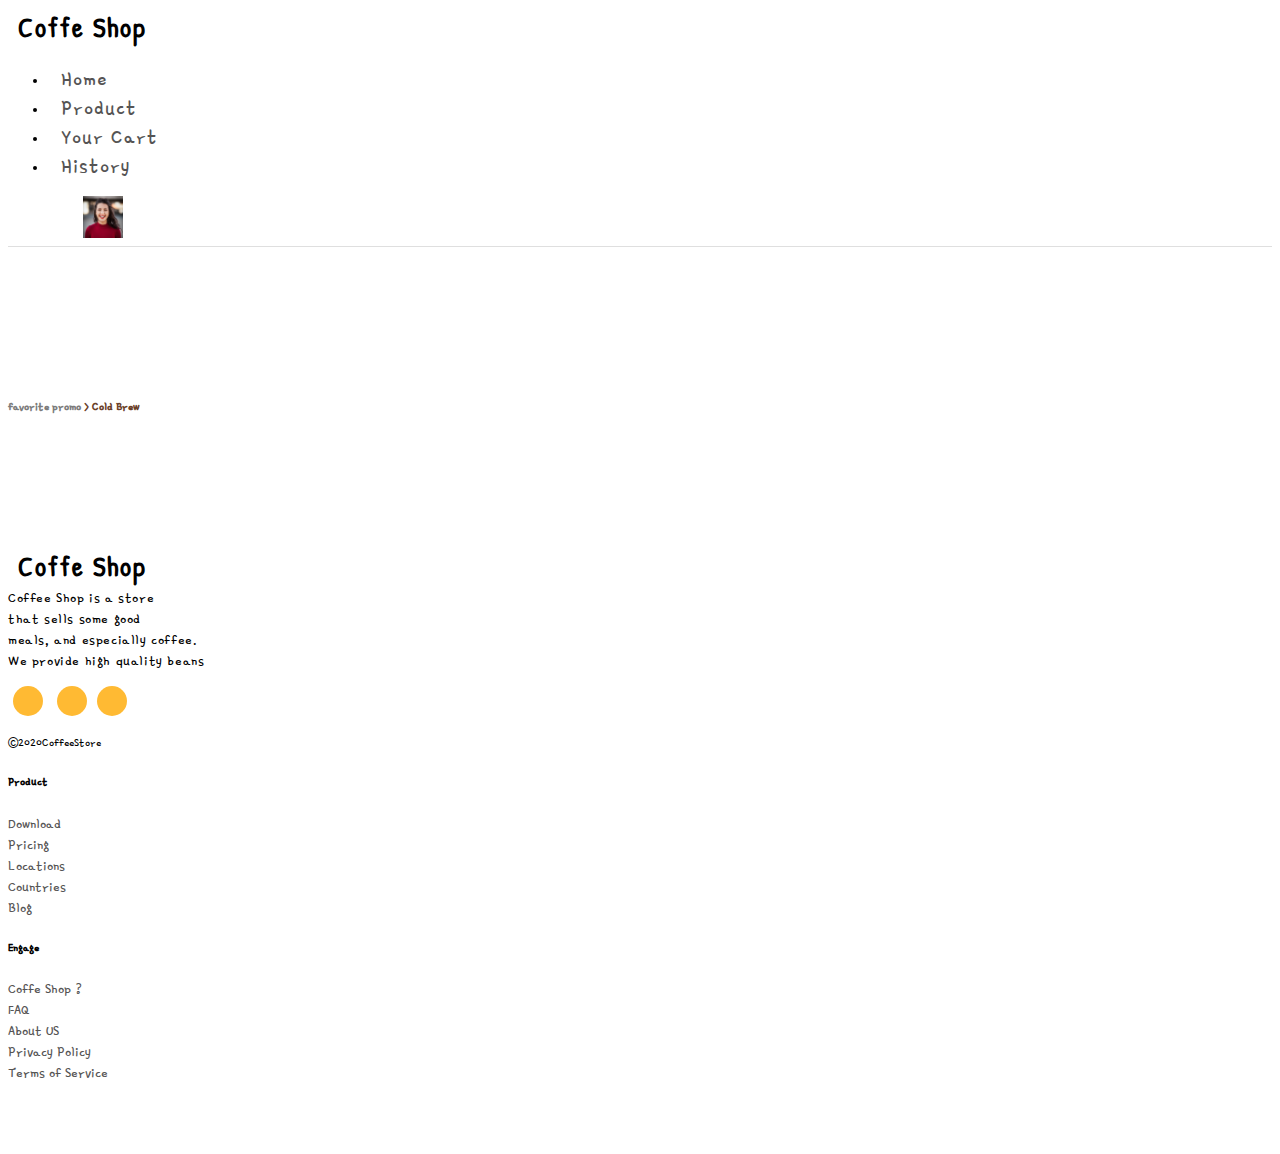
<file: newproduct.html>
<!DOCTYPE html>
<html lang="en">
  <head>
    <meta charset="UTF-8" />
    <meta name="viewport" content="width=device-width, initial-scale=1.0" />
    <script
      src="https://cdn.jsdelivr.net/npm/bootstrap@5.0.0-beta1/dist/js/bootstrap.bundle.min.js"
      integrity="sha384-ygbV9kiqUc6oa4msXn9868pTtWMgiQaeYH7/t7LECLbyPA2x65Kgf80OJFdroafW"
      crossorigin="anonymous"
    ></script>
    <link
      href="https://cdn.jsdelivr.net/npm/bootstrap@5.0.0-beta1/dist/css/bootstrap.min.css"
      rel="stylesheet"
      integrity="sha384-giJF6kkoqNQ00vy+HMDP7azOuL0xtbfIcaT9wjKHr8RbDVddVHyTfAAsrekwKmP1"
      crossorigin="anonymous"
    />
    <link
      rel="stylesheet"
      href="https://cdnjs.cloudflare.com/ajax/libs/font-awesome/5.15.1/css/all.min.css"
      integrity="sha512-+4zCK9k+qNFUR5X+cKL9EIR+ZOhtIloNl9GIKS57V1MyNsYpYcUrUeQc9vNfzsWfV28IaLL3i96P9sdNyeRssA=="
      crossorigin="anonymous"
    />
    <link rel="stylesheet" href="./assets/css/utilities.css" />
    <link rel="stylesheet" href="./assets/css/taghtml.css" />
    <link rel="stylesheet" href="./assets/css/newproduct.css" />
    <title>Coffee-Cafe</title>
  </head>
  <body>
    <nav class="navbar navbar-expand-lg navbar-light bg-white fixed-top py-4">
      <div class="container">
        <a class="brand navbar-brand" href="#"
          ><i class="fas fa-mug-hot" style="font-size: 32px"></i
          ><span>Coffe Shop</span></a
        >
        <button
          class="navbar-toggler mr-4"
          type="button"
          data-toggle="collapse"
          data-target="#navbarText"
          aria-controls="navbarText"
          aria-expanded="false"
          aria-label="Toggle navigation"
        >
          <span class="navbar-toggler-icon"></span>
        </button>
        <div class="collapse navbar-collapse" id="navbarText">
          <ul class="navbar-nav mx-auto">
            <li class="nav-item">
              <a class="nav-link" href="index.html">Home</a>
            </li>
            <li class="nav-item">
              <a class="nav-link" href="product.html">Product</a>
            </li>
            <li class="nav-item">
              <a class="nav-link" href="cart.html">Your Cart</a>
            </li>
            <li class="nav-item">
              <a class="nav-link" href="history.html">History</a>
            </li>
            <li class="nav-item mt-2 responsive">
              <a href="#" class="navlink">
                <i class="fas fa-search"></i> Search
              </a>
            </li>
            <li class="nav-item mt-2 responsive">
              <a href="#" class="navlink">
                <i class="far fa-comments"></i> Chat
              </a>
            </li>
            <li class="nav-item mt-2 responsive">
              <a href="profil.html" class="navlink">
                <img
                  src="./assets/img/girl.png"
                  alt="profile"
                  class="rounded-pill"
                  width="30"
                />
                Profil
              </a>
            </li>
          </ul>

          <div class="ml-auto desktop">
            <a href="#" class="navlink">
              <i class="fas fa-search"></i>
            </a>
            <a href="#" class="navlink">
              <i class="far fa-comments"></i>
            </a>
            <a href="profil.html" class="navlink">
              <img
                src="./assets/img/girl.png"
                alt="profile"
                class="rounded-pill"
                width="40"
              />
            </a>
          </div>
        </div>
      </div>
    </nav>
    <!-- ===== -->
    <section class="newproduct">
      <div class="container">
        <div class="row">
          <div class="col-lg-6">
            <h5 style="color: rgb(124, 124, 124)">
              favorite promo <span style="color: #6a4029">> Cold Brew</span>
            </h5>

            <i class="fas fa-camera"></i>
          </div>
          <div class="col-lg-6"></div>
        </div>
      </div>
    </section>
    <!-- ===== -->
    <footer class="bg-light">
      <div class="container">
        <div class="row">
          <div class="col-lg-6 mt-4">
            <a class="brand navbar-brand mb-2" href="#"
              ><i class="fas fa-mug-hot" style="font-size: 32px"></i
              ><span>Coffe Shop</span></a
            ><br />
            <p>
              Coffee Shop is a store <br />
              that sells some good <br />
              meals, and especially coffee.<br />
              We provide high quality beans
            </p>
            <span class="badge">
              <a href="https://www.facebook.com"
                ><i class="fab fa-facebook-f"></i
              ></a>
            </span>
            <span class="badge"
              ><a href="https://www.twitter.com"
                ><i class="fab fa-twitter"></i></a></span
            ><span class="badge"
              ><a href="https://www.instagram.com"
                ><i class="fab fa-instagram"></i></a
            ></span>
            <br />
            <small class="text-muted">©2020CoffeeStore</small>
          </div>
          <div class="col-lg-3 mt-4">
            <h5>Product</h5>
            <a href="#">Download</a><br />
            <a href="#">Pricing</a><br />
            <a href="#">Locations</a><br />
            <a href="#">Countries</a><br />
            <a href="#">Blog</a><br />
          </div>
          <div class="col-lg-3 mt-4">
            <h5>Engage</h5>
            <a href="#">Coffe Shop ?</a><br />
            <a href="#">FAQ</a><br />
            <a href="#">About US</a><br />
            <a href="#">Privacy Policy</a><br />
            <a href="#">Terms of Service</a><br />
          </div>
        </div>
      </div>
      <br /><br /><br />
    </footer>
  </body>
</html>
</file>
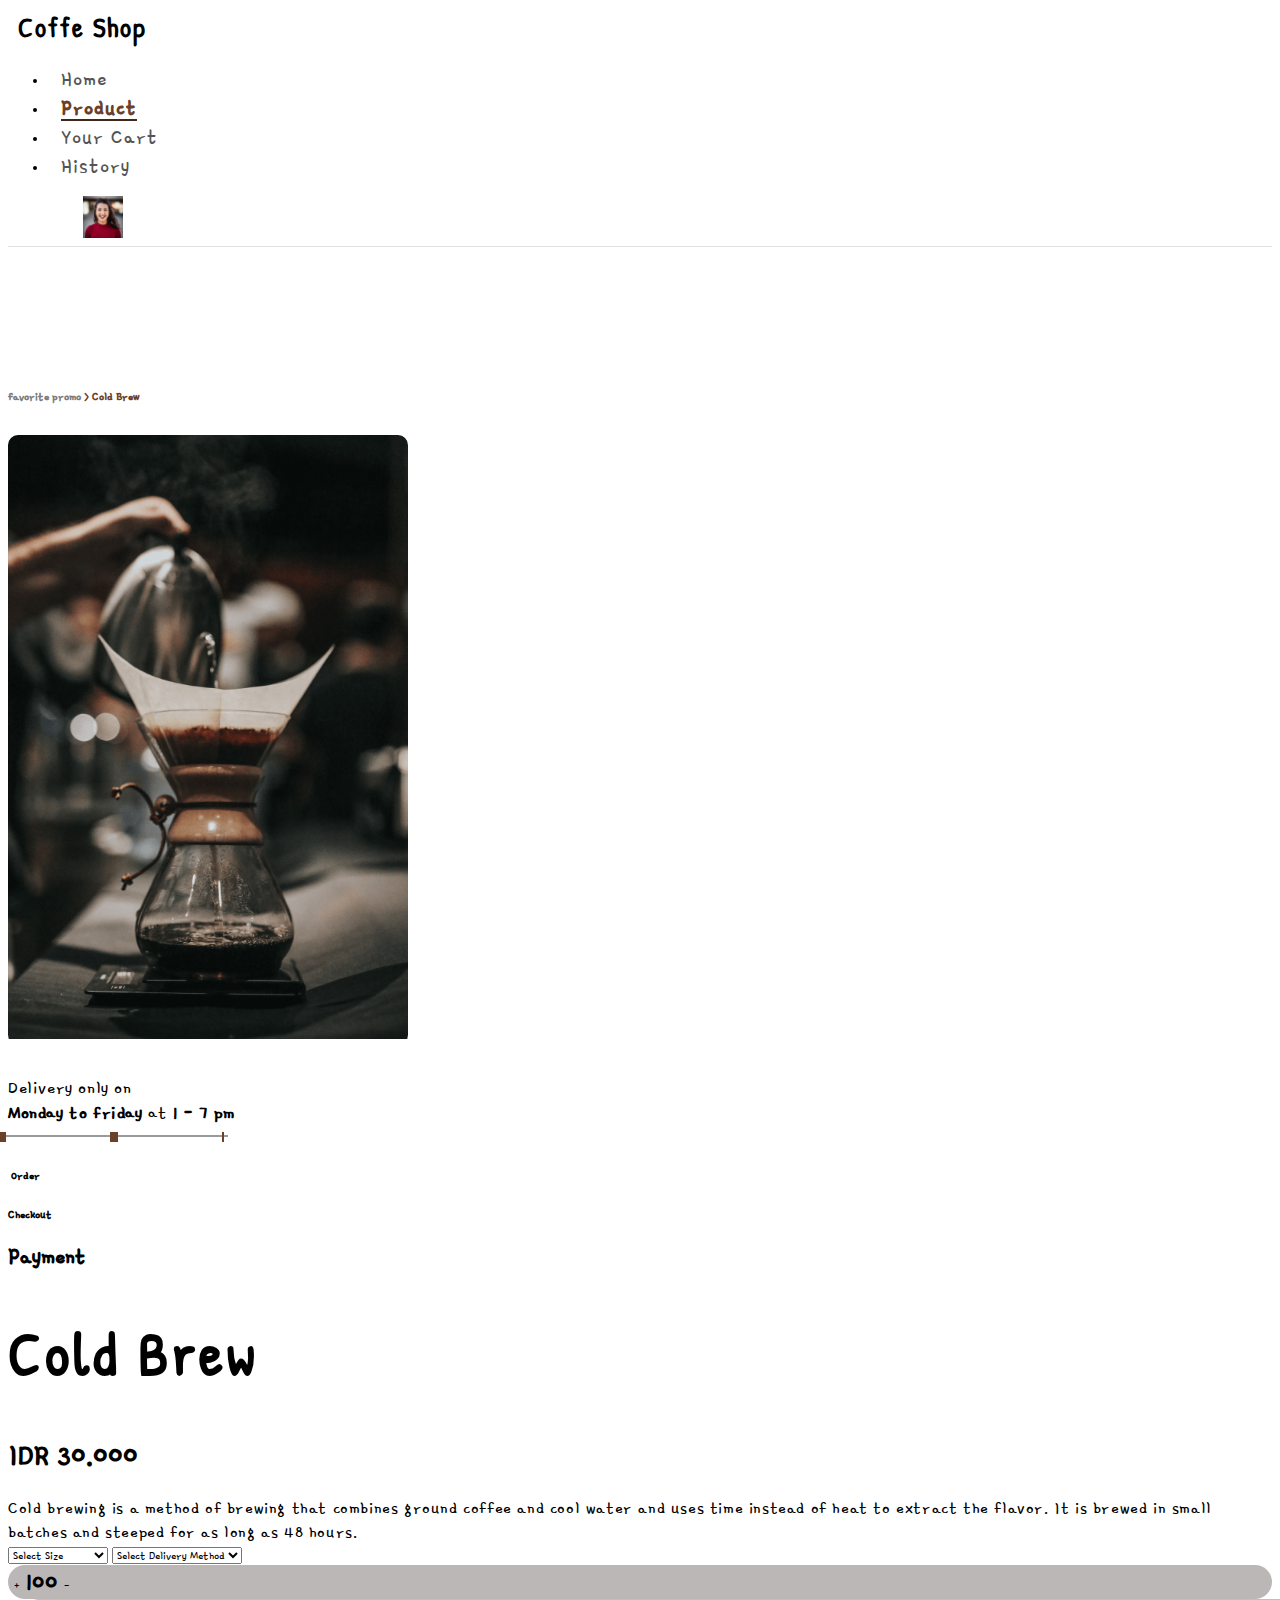
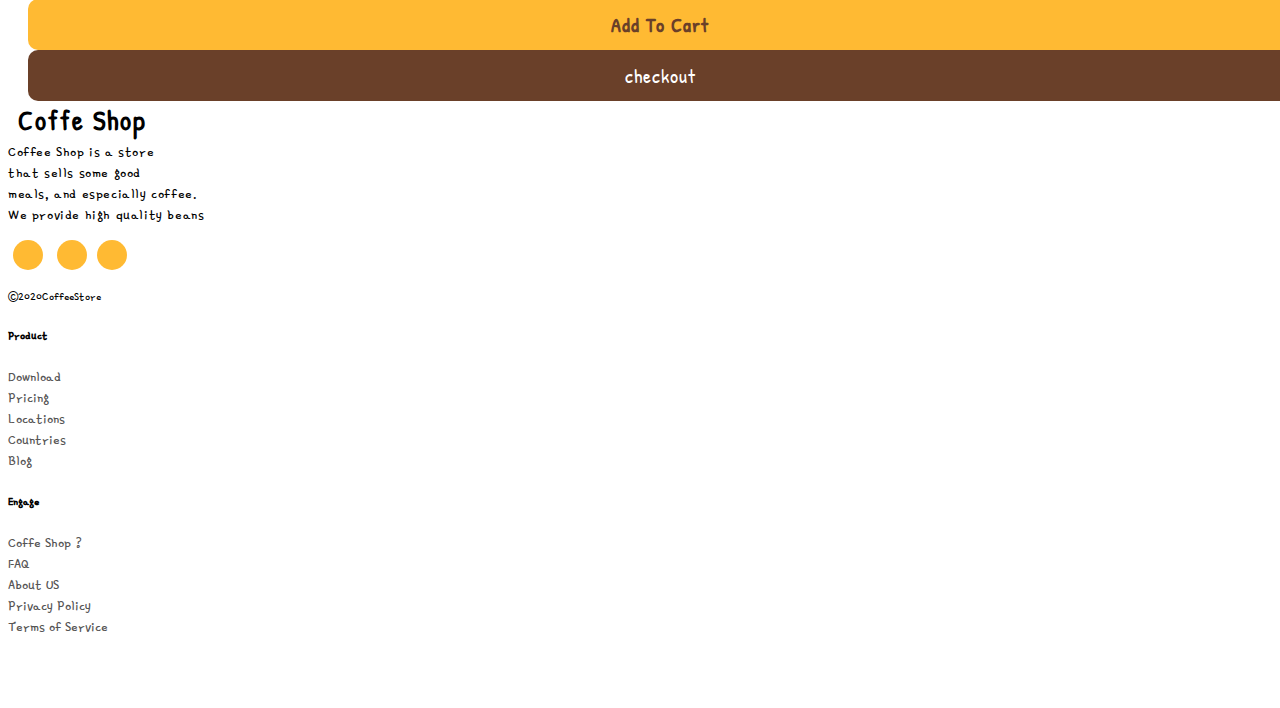
<file: product.html>
<!DOCTYPE html>
<html lang="en">
  <head>
    <meta charset="UTF-8" />
    <meta name="viewport" content="width=device-width, initial-scale=1.0" />
    <script
      src="https://cdn.jsdelivr.net/npm/bootstrap@5.0.0-beta1/dist/js/bootstrap.bundle.min.js"
      integrity="sha384-ygbV9kiqUc6oa4msXn9868pTtWMgiQaeYH7/t7LECLbyPA2x65Kgf80OJFdroafW"
      crossorigin="anonymous"
    ></script>
    <link
      href="https://cdn.jsdelivr.net/npm/bootstrap@5.0.0-beta1/dist/css/bootstrap.min.css"
      rel="stylesheet"
      integrity="sha384-giJF6kkoqNQ00vy+HMDP7azOuL0xtbfIcaT9wjKHr8RbDVddVHyTfAAsrekwKmP1"
      crossorigin="anonymous"
    />
    <link
      rel="stylesheet"
      href="https://cdnjs.cloudflare.com/ajax/libs/font-awesome/5.15.1/css/all.min.css"
      integrity="sha512-+4zCK9k+qNFUR5X+cKL9EIR+ZOhtIloNl9GIKS57V1MyNsYpYcUrUeQc9vNfzsWfV28IaLL3i96P9sdNyeRssA=="
      crossorigin="anonymous"
    />
    <link rel="stylesheet" href="./assets/css/utilities.css" />
    <link rel="stylesheet" href="./assets/css/taghtml.css" />
    <link rel="stylesheet" href="./assets/css/product.css" />
    <title>Coffee-Cafe</title>
  </head>
  <body>
    <nav class="navbar navbar-expand-lg navbar-light bg-white fixed-top py-4">
      <div class="container">
        <a class="brand navbar-brand" href="#"
          ><i class="fas fa-mug-hot" style="font-size: 32px"></i
          ><span>Coffe Shop</span></a
        >
        <button
          class="navbar-toggler mr-4"
          type="button"
          data-bs-toggle="collapse"
          data-bs-target="#navbarSupportedContent"
          aria-controls="navbarSupportedContent"
          aria-expanded="false"
          aria-label="Toggle navigation"
        >
          <span class="navbar-toggler-icon"></span>
        </button>
        <div class="collapse navbar-collapse" id="navbarSupportedContent">
          <ul class="navbar-nav mx-auto">
            <li class="nav-item">
              <a class="nav-link" href="index.html">Home</a>
            </li>
            <li class="nav-item">
              <a class="nav-link aktip" href="product.html">Product</a>
            </li>
            <li class="nav-item">
              <a class="nav-link" href="cart.html">Your Cart</a>
            </li>
            <li class="nav-item">
              <a class="nav-link" href="history.html">History</a>
            </li>
            <li class="nav-item mt-2 responsive">
              <a href="#" class="navlink">
                <i class="fas fa-search"></i> Search
              </a>
            </li>
            <li class="nav-item mt-2 responsive">
              <a href="#" class="navlink">
                <i class="far fa-comments"></i> Chat
              </a>
            </li>
            <li class="nav-item mt-2 responsive">
              <a href="profil.html" class="navlink">
                <img
                  src="./assets/img/girl.png"
                  alt="profile"
                  class="rounded-pill"
                  width="30"
                />
                Profil
              </a>
            </li>
          </ul>

          <div class="ml-auto desktop">
            <a href="#" class="navlink">
              <i class="fas fa-search"></i>
            </a>
            <a href="#" class="navlink">
              <i class="far fa-comments"></i>
            </a>
            <a href="profil.html" class="navlink">
              <img
                src="./assets/img/girl.png"
                alt="profile"
                class="rounded-pill"
                width="40"
              />
            </a>
          </div>
        </div>
      </div>
    </nav>
    <!-- ===== -->
    <section class="product">
      <div class="container">
        <div class="row">
          <div class="col-lg-5">
            <h5 style="color: rgb(124, 124, 124)">
              favorite promo <span style="color: #6a4029">> Cold Brew</span>
            </h5>
            <div class="responsive ml-4 mt-4">
              <div class="mapping navbar mx-auto" style="width: 270px">
                <span class="badge badge-light rounded-circle position-relative"
                  ><span
                    class="badge bg-warning rounded-circle text-dark position-absolute top-50 start-50 translate-middle"
                    >&#10003;</span
                  ></span
                >
                <div class="line"></div>
                <span class="badge badge-light rounded-circle position-relative"
                  ><span
                    class="badge bg-warning rounded-circle text-dark position-absolute top-50 start-50 translate-middle"
                    >&#10003;</span
                  ></span
                >
                <div class="line"></div>
                <span class="badge badge-light rounded-circle position-relative"
                  ><span
                    class="badge bg-warning text-warning rounded-circle position-absolute top-50 start-50 translate-middle"
                    >.</span
                  ></span
                >
              </div>
              <div class="navbar px-3 mb-0">
                <h5 id="order"><b>Order</b></h5>
                <h5 id="checkout"><b>Checkout</b></h5>
                <h5 id="payment"><b>Payment</b></h5>
              </div>
            </div>
            <div class="">
              <div class="card border-0 mx-auto bg-transparent">
                <img src="./assets/img/kopiteko.png" width="400" alt="" />
              </div>
              <p style="font-size: 20px" class="mx-5 my-3">
                Delivery only on <br /><b>Monday to friday</b> at
                <b>1 - 7 pm</b>
              </p>
              <div
                class="responsive line-limit mx-auto mt-4"
                style="width: 300px"
              ></div>
            </div>
          </div>
          <!-- ===== -->
          <!-- ===== -->
          <div class="col-lg">
            <div class="mapping navbar px-5 mt-4 desktop" style="width: 380px">
              <span class="badge badge-light rounded-circle position-relative"
                ><span
                  class="badge bg-warning rounded-circle text-dark position-absolute top-50 start-50 translate-middle"
                  >&#10003;</span
                ></span
              >
              <div class="line"></div>
              <span class="badge badge-light rounded-circle position-relative"
                ><span
                  class="badge bg-warning rounded-circle text-dark position-absolute top-50 start-50 translate-middle"
                  >&#10003;</span
                ></span
              >
              <div class="line"></div>
              <span class="badge badge-light rounded-circle position-relative"
                ><span
                  class="badge bg-warning text-warning rounded-circle position-absolute top-50 start-50 translate-middle"
                  >.</span
                ></span
              >
            </div>
            <div class="navbar px-4 mb-0 desktop" style="width: 380px">
              <h5 id="order"><b>Order</b></h5>
              <h5 id="checkout"><b>Checkout</b></h5>
              <h5 id="payment"><b>Payment</b></h5>
            </div>
            <!-- ===== -->
            <h1 class="name mt-3">Cold Brew</h1>
            <h1 class="m-0 price">IDR 30.000</h1>
            <p class="m-4" style="font-size: 19px">
              Cold brewing is a method of brewing that combines ground coffee
              and cool water and uses time instead of heat to extract the
              flavor. It is brewed in small batches and steeped for as long as
              48 hours.
            </p>
            <div class="col px-5 pt-3">
              <select id="inputState" class="form-control form-control-lg my-4">
                <option selected>Select Size</option>
                <option value="r">R (regular)</option>
                <option value="l">L (large)</option>
                <option value="xl">XL (extra large)</option>
              </select>
              <select id="inputState" class="form-control form-control-lg mb-3">
                <option selected>Select Delivery Method</option>
                <option value="dinein">Dine in</option>
                <option value="delivery">Door Delivery</option>
                <option value="pickup">Pick Up</option>
              </select>
              <div class="row">
                <div class="col-lg-4">
                  <div class="count radius navbar px-3 mt-4 py-1">
                    <button class="mr-auto">+</button
                    ><span class="mx-auto">100</span
                    ><button class="ml-auto">-</button>
                  </div>
                </div>
                <div class="col-lg-8">
                  <button
                    class="chocolate yellow mt-4 mx-auto"
                    style="width: 100%; padding: 12px 0"
                  >
                    Add To Cart
                  </button>
                </div>
              </div>
              <div class="navbar">
                <button
                  class="chocolate mt-4 mb-5 mx-auto"
                  style="width: 100%; padding: 12px 0"
                >
                  checkout
                </button>
              </div>
            </div>
            <!-- ===== -->
          </div>
        </div>
      </div>
    </section>
    <!-- ===== -->
    <footer class="bg-light">
      <div class="container">
        <div class="row">
          <div class="col-lg-6 mt-4">
            <a class="brand navbar-brand mb-2" href="#"
              ><i class="fas fa-mug-hot" style="font-size: 32px"></i
              ><span>Coffe Shop</span></a
            ><br />
            <p>
              Coffee Shop is a store <br />
              that sells some good <br />
              meals, and especially coffee.<br />
              We provide high quality beans
            </p>
            <span class="badge">
              <a href="https://www.facebook.com"
                ><i class="fab fa-facebook-f"></i
              ></a>
            </span>
            <span class="badge"
              ><a href="https://www.twitter.com"
                ><i class="fab fa-twitter"></i></a></span
            ><span class="badge"
              ><a href="https://www.instagram.com"
                ><i class="fab fa-instagram"></i></a
            ></span>
            <br />
            <small class="text-muted">©2020CoffeeStore</small>
          </div>
          <div class="col-lg-3 mt-4">
            <h5>Product</h5>
            <a href="#">Download</a><br />
            <a href="#">Pricing</a><br />
            <a href="#">Locations</a><br />
            <a href="#">Countries</a><br />
            <a href="#">Blog</a><br />
          </div>
          <div class="col-lg-3 mt-4">
            <h5>Engage</h5>
            <a href="#">Coffe Shop ?</a><br />
            <a href="#">FAQ</a><br />
            <a href="#">About US</a><br />
            <a href="#">Privacy Policy</a><br />
            <a href="#">Terms of Service</a><br />
          </div>
        </div>
      </div>
      <br /><br /><br />
    </footer>
    <!-- </div> -->
  </body>
</html>
</file>
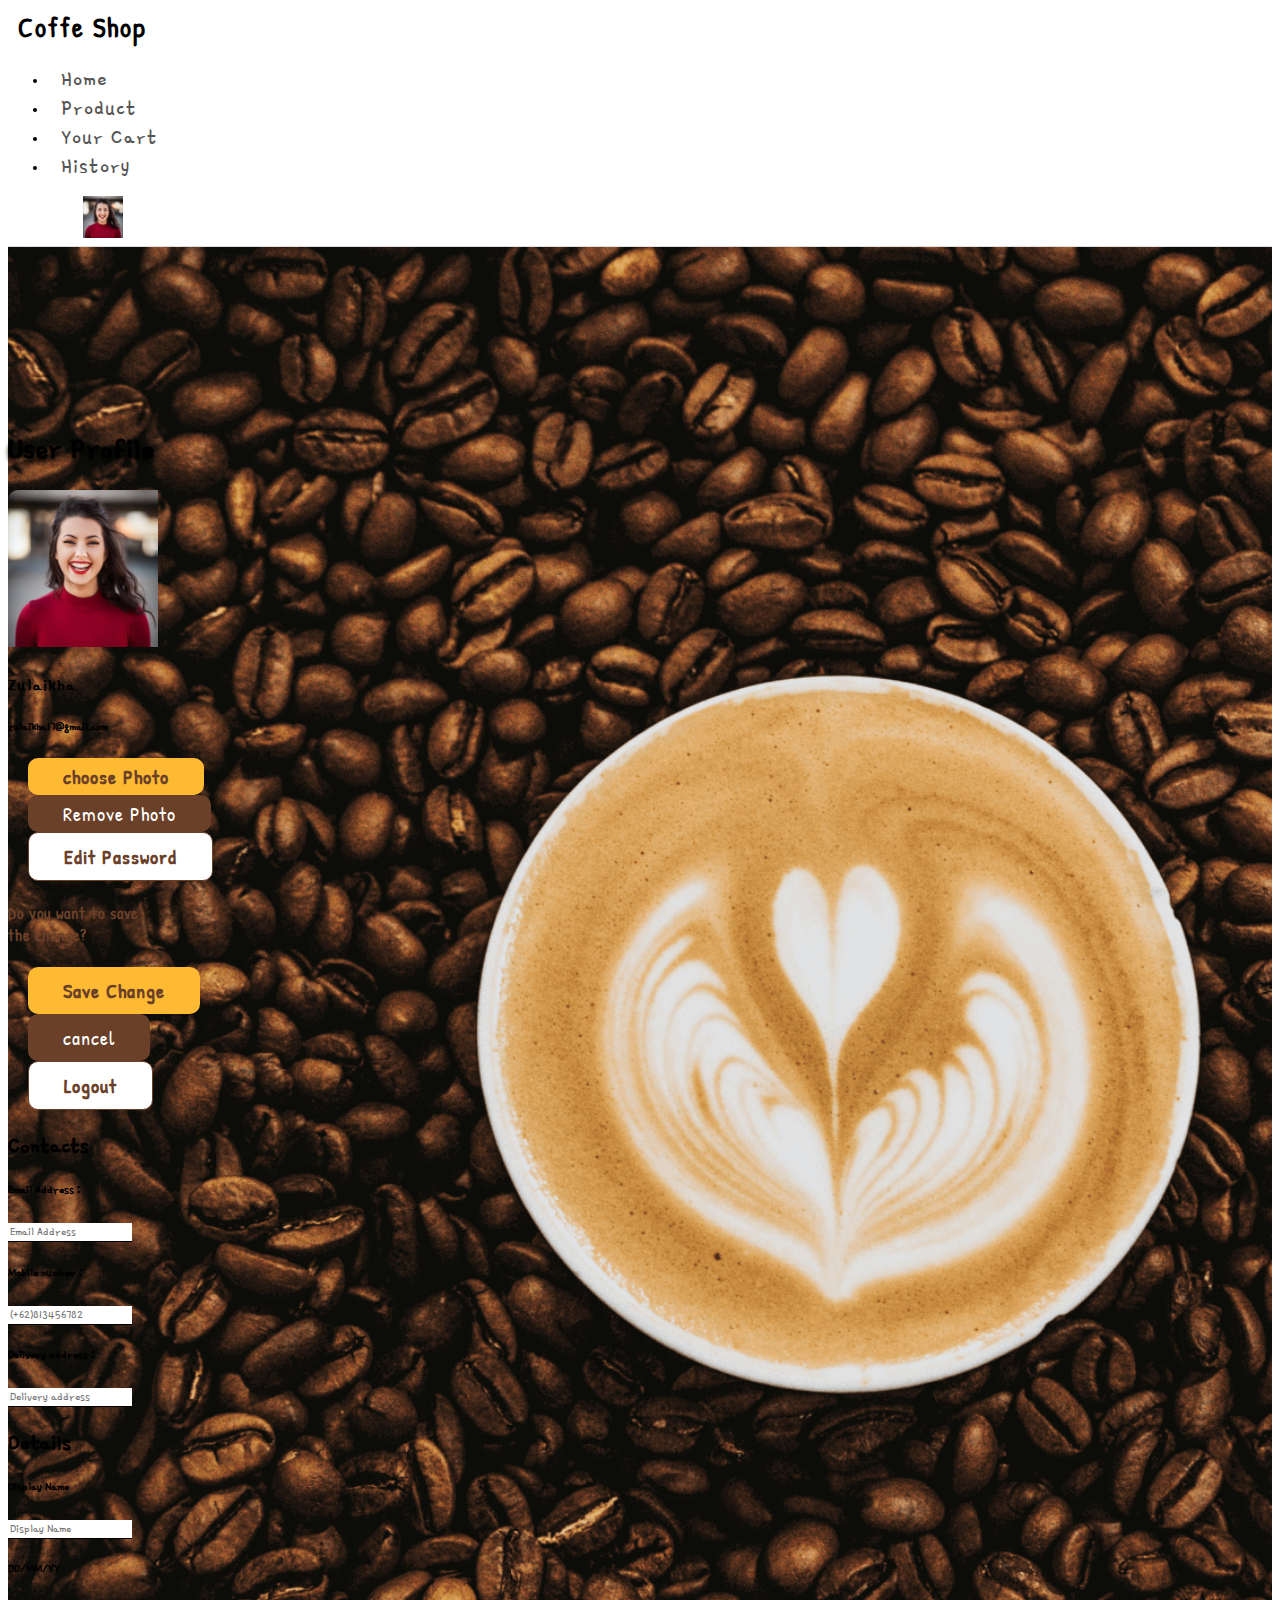
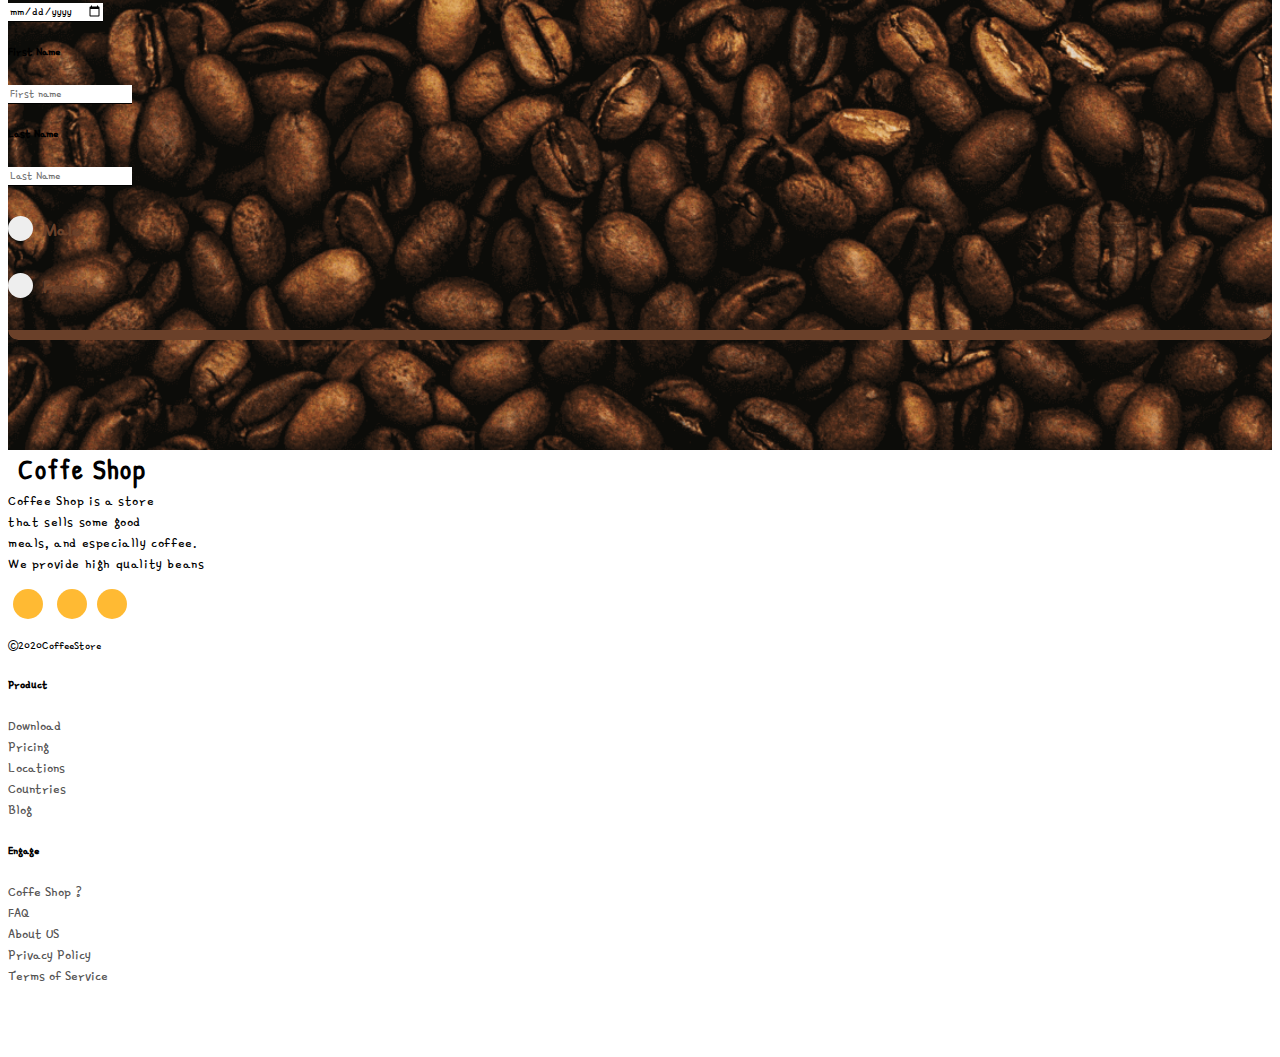
<file: profil.html>
<!DOCTYPE html>
<html lang="en">
  <head>
    <meta charset="UTF-8" />
    <meta name="viewport" content="width=device-width, initial-scale=1.0" />
    <script
      src="https://cdn.jsdelivr.net/npm/bootstrap@5.0.0-beta1/dist/js/bootstrap.bundle.min.js"
      integrity="sha384-ygbV9kiqUc6oa4msXn9868pTtWMgiQaeYH7/t7LECLbyPA2x65Kgf80OJFdroafW"
      crossorigin="anonymous"
    ></script>
    <link
      href="https://cdn.jsdelivr.net/npm/bootstrap@5.0.0-beta1/dist/css/bootstrap.min.css"
      rel="stylesheet"
      integrity="sha384-giJF6kkoqNQ00vy+HMDP7azOuL0xtbfIcaT9wjKHr8RbDVddVHyTfAAsrekwKmP1"
      crossorigin="anonymous"
    />
    <link
      rel="stylesheet"
      href="https://cdnjs.cloudflare.com/ajax/libs/font-awesome/5.15.1/css/all.min.css"
      integrity="sha512-+4zCK9k+qNFUR5X+cKL9EIR+ZOhtIloNl9GIKS57V1MyNsYpYcUrUeQc9vNfzsWfV28IaLL3i96P9sdNyeRssA=="
      crossorigin="anonymous"
    />
    <link rel="stylesheet" href="./assets/css/utilities.css" />
    <link rel="stylesheet" href="./assets/css/taghtml.css" />
    <link rel="stylesheet" href="./assets/css/profil.css" />
    <title>Coffee-Cafe</title>
  </head>
  <body>
    <nav class="navbar navbar-expand-lg navbar-light bg-white fixed-top py-4">
      <div class="container">
        <a class="brand navbar-brand" href="#"
          ><i class="fas fa-mug-hot" style="font-size: 32px"></i
          ><span>Coffe Shop</span></a
        >
        <button
          class="navbar-toggler mr-4"
          type="button"
          data-bs-toggle="collapse"
          data-bs-target="#navbarSupportedContent"
          aria-controls="navbarSupportedContent"
          aria-expanded="false"
          aria-label="Toggle navigation"
        >
          <span class="navbar-toggler-icon"></span>
        </button>
        <div class="collapse navbar-collapse" id="navbarSupportedContent">
          <ul class="navbar-nav mx-auto">
            <li class="nav-item">
              <a class="nav-link" href="index.html">Home</a>
            </li>
            <li class="nav-item">
              <a class="nav-link" href="product.html">Product</a>
            </li>
            <li class="nav-item">
              <a class="nav-link" href="cart.html">Your Cart</a>
            </li>
            <li class="nav-item">
              <a class="nav-link" href="history.html">History</a>
            </li>
            <li class="nav-item mt-2 responsive">
              <a href="#" class="navlink">
                <i class="fas fa-search"></i> Search
              </a>
            </li>
            <li class="nav-item mt-2 responsive">
              <a href="#" class="navlink">
                <i class="far fa-comments"></i> Chat
              </a>
            </li>
            <li class="nav-item mt-2 responsive">
              <a href="profil.html" class="navlink">
                <img
                  src="./assets/img/girl.png"
                  alt="profile"
                  class="rounded-pill"
                  width="30"
                />
                Profil
              </a>
            </li>
          </ul>

          <div class="ml-auto desktop">
            <a href="#" class="navlink">
              <i class="fas fa-search"></i>
            </a>
            <a href="#" class="navlink">
              <i class="far fa-comments"></i>
            </a>
            <a href="profil.html" class="navlink">
              <img
                src="./assets/img/girl.png"
                alt="profile"
                class="rounded-pill"
                width="40"
              />
            </a>
          </div>
        </div>
      </div>
    </nav>
    <!-- ===== -->
    <section class="profil">
      <div class="container">
        <h1 class="text-white anka-text-shadow"><b>User Profile</b></h1>
        <div class="card p-3">
          <div class="card-body row mb-4 mt-2">
            <div class="col-lg-3">
              <div class="navbar">
                <img
                  src="./assets/img/girl.png"
                  width="150"
                  class="mx-auto rounded-circle mb-3"
                  alt=""
                />
              </div>
              <h3 class="text-center anka-title m-0" style="color: black">
                <b>Zulaikha</b>
              </h3>
              <h5 class="text-center">zulaikha17@gmail.com</h5>
              <div class="navbar mt-3">
                <button class="chocolate yellow mx-auto">choose Photo</button>
              </div>
              <div class="navbar mt-3">
                <button class="chocolate mx-auto">Remove Photo</button>
              </div>
              <div class="navbar my-3">
                <button class="chocolate putih mx-auto">Edit Password</button>
              </div>
              <h4 class="anka-title text-center">
                Do you want to save <br />
                the change?
              </h4>
              <div class="navbar mt-3">
                <button
                  class="chocolate yellow mx-auto"
                  style="padding: 10px 35px"
                >
                  Save Change
                </button>
              </div>
              <div class="navbar mt-3">
                <button class="chocolate mx-auto" style="padding: 10px 35px">
                  cancel
                </button>
              </div>
              <div class="navbar my-3">
                <button class="chocolate putih mx-auto">Logout</button>
              </div>
            </div>
            <div class="col-lg-9">
              <div class="card p-0 border-0 shadow-lg mt-3">
                <div class="card-body">
                  <div class="navbar px-4">
                    <h2><b>Contacts</b></h2>
                    <span class="badge ml-auto rounded-circle"
                      ><i class="fas fa-pencil-alt"></i
                    ></span>
                  </div>
                  <form class="mt-1 px-2">
                    <div class="row">
                      <div class="col-lg-7 mt-4">
                        <label for=""
                          ><h5 class="m-0 text-secondary">
                            <b>Email Address :</b>
                          </h5></label
                        >
                        <input
                          type="text"
                          class="form-control"
                          placeholder="Email Address"
                        />
                      </div>
                      <div class="col-lg-5 mt-4">
                        <label for=""
                          ><h5 class="m-0 text-secondary">
                            <b>Mobile number :</b>
                          </h5></label
                        >
                        <input
                          type="number"
                          class="form-control"
                          placeholder="(+62)813456782"
                        />
                      </div>
                      <div class="col-lg-7 mt-4">
                        <label for=""
                          ><h5 class="m-0 text-secondary">
                            <b>Delivery address :</b>
                          </h5></label
                        >
                        <input
                          type="text"
                          class="form-control"
                          placeholder="Delivery address"
                        />
                      </div>
                    </div>
                    <h2 class="mt-5 mb-3"><b>Details</b></h2>
                    <div class="row">
                      <div class="col-lg-7 mt-4">
                        <label for=""
                          ><h5 class="m-0 text-secondary">
                            <b>Display Name</b>
                          </h5></label
                        >
                        <input
                          type="text"
                          class="form-control"
                          placeholder="Display Name"
                        />
                      </div>
                      <div class="col-lg-5 mt-4">
                        <label for=""
                          ><h5 class="m-0 text-secondary">
                            <b>DD/MM/YY</b>
                          </h5></label
                        >
                        <input type="date" class="form-control" />
                      </div>
                      <div class="col-lg-7 mt-4">
                        <label for=""
                          ><h5 class="m-0 text-secondary">
                            <b>First Name</b>
                          </h5></label
                        >
                        <input
                          type="text"
                          class="form-control"
                          placeholder="First name"
                        />
                      </div>
                      <div class="col-lg-7 mt-4">
                        <label for=""
                          ><h5 class="m-0 text-secondary">
                            <b>Last Name</b>
                          </h5></label
                        >
                        <input
                          type="text"
                          class="form-control"
                          placeholder="Last Name"
                        />
                      </div>
                    </div>
                    <div class="navbar mt-5 mb-5">
                      <div class="mx-auto">
                        <label for="male" class="check"
                          ><h4><b style="color: #6a4029">Male</b></h4>
                          <input type="radio" name="profil" id="male" hidden />
                          <span class="checkmark"></span>
                        </label>
                      </div>
                      <div class="mx-auto">
                        <label for="female" class="check"
                          ><h4><b style="color: #6a4029">Female</b></h4>
                          <input
                            type="radio"
                            name="profil"
                            id="female"
                            hidden
                          />
                          <span class="checkmark"></span>
                        </label>
                      </div>
                    </div>
                  </form>
                </div>

                <div class="bottom-line"></div>
              </div>
            </div>
          </div>
        </div>
      </div>
    </section>
    <!-- ===== -->
    <footer class="bg-light">
      <div class="container">
        <div class="row">
          <div class="col-lg-6 mt-4">
            <a class="brand navbar-brand mb-2" href="#"
              ><i class="fas fa-mug-hot" style="font-size: 32px"></i
              ><span>Coffe Shop</span></a
            ><br />
            <p>
              Coffee Shop is a store <br />
              that sells some good <br />
              meals, and especially coffee.<br />
              We provide high quality beans
            </p>
            <span class="badge">
              <a href="https://www.facebook.com"
                ><i class="fab fa-facebook-f"></i
              ></a>
            </span>
            <span class="badge"
              ><a href="https://www.twitter.com"
                ><i class="fab fa-twitter"></i></a></span
            ><span class="badge"
              ><a href="https://www.instagram.com"
                ><i class="fab fa-instagram"></i></a
            ></span>
            <br />
            <small class="text-muted">©2020CoffeeStore</small>
          </div>
          <div class="col-lg-3 mt-4">
            <h5>Product</h5>
            <a href="#">Download</a><br />
            <a href="#">Pricing</a><br />
            <a href="#">Locations</a><br />
            <a href="#">Countries</a><br />
            <a href="#">Blog</a><br />
          </div>
          <div class="col-lg-3 mt-4">
            <h5>Engage</h5>
            <a href="#">Coffe Shop ?</a><br />
            <a href="#">FAQ</a><br />
            <a href="#">About US</a><br />
            <a href="#">Privacy Policy</a><br />
            <a href="#">Terms of Service</a><br />
          </div>
        </div>
      </div>
      <br /><br /><br />
    </footer>
    <!-- </div> -->
  </body>
</html>
</file>
<file: assets/css/utilities.css>
/* font */
@import url("https://fonts.googleapis.com/css2?family=Patrick+Hand&display=swap");
@import url("https://fonts.googleapis.com/css2?family=Gamja+Flower&display=swap");

* {
  font-family: "Gamja Flower", cursive;
}
.navbar-expand-lg {
  border-bottom: 0.3px solid rgb(223, 223, 223);
}
a.brand span {
  font-family: "Patrick Hand", cursive;
  font-size: 27px;
  font-weight: 700;
  letter-spacing: 2px;
  margin-left: 10px;
  color: black;
}
a.brand i {
  color: #6a4029;
}
.navlink {
  margin: 0 15px;
}
.navlink i:hover,
.navlink img:hover {
  transform: scale(1.3) !important;
}
button.navbar-toggler:focus {
  box-shadow: none;
}
nav i {
  font-size: 22px;
  color: #6a4029;
}
nav ul li a {
  font-weight: 500;
  font-size: 23px;
  margin: 0 12.5px;
  color: rgb(85, 84, 84) !important;
  letter-spacing: 1px;
}
nav ul li a:hover {
  color: #6a4029;
  background-color: rgb(255, 243, 177);
}
.aktip {
  color: #6a4029 !important;
  font-weight: 800;
  border-bottom: 2px solid #412719;
}
.anka-card {
  margin: 20px;
  padding: 10px 20px;
  border-radius: 20px;
  align-items: center;
}
.anka-title {
  color: #6a4029;
  letter-spacing: 1px;
  font-weight: 600;
  font-family: "Patrick Hand", cursive;
}
.chocolate {
  margin: 0 20px;
  color: white;
  font-family: "Patrick Hand", cursive;
  font-size: 20px;
  font-weight: 500;
  letter-spacing: 1px;
  padding: 5px 35px;
  background-color: #6a4029;
}
.chocolate:hover {
  background-color: #412719;
  transform: scale(0.98);
}
.yellow {
  font-weight: 700;
  color: #6a4029;
  background-color: #ffba33;
}
.yellow:hover {
  transform: scale(0.98);
  background-color: #c79227;
}
.putih {
  font-weight: 700;
  color: #6a4029;
  background-color: #ffffff;
  border: 1px solid #6a4029;
  padding: 10px 35px;
}
.putih:hover {
  transform: scale(0.98);
  background-color: #c7c7c7;
}
.card {
  border-radius: 10px !important;
  overflow: hidden;
}

/* ==============footer============== */
footer ul li {
  list-style: none;
}
footer span.badge {
  width: 30px;
  height: 30px;
  font-size: 17px;
  line-height: 20px;
  color: #412719;
  display: inline-block;
  background-color: #ffba33;
  border-radius: 50%;
  margin: 15px 5px;
}
footer span.badge i {
  margin-left: -3px;
}
footer span.badge:hover {
  transform: scale(1.2);
}
/* ==============Scroll============== */
::-webkit-scrollbar {
  width: 5px;
}
::-webkit-scrollbar-thumb {
  background: #a59790;
}
::-webkit-scrollbar-thumb:hover {
  background: #6a4029;
}
/* ====================================== */
.anka-text-shadow {
  text-shadow: 0px 4px 4px rgba(0, 0, 0, 0.8) !important;
}
.product .line-limit {
  width: 300px;
  height: 2px;
  background-color: rgb(155, 155, 155);
}
.responsive {
  display: none;
}
@media (max-width: 600px) {
  .responsive {
    display: block;
  }
  .desktop {
    display: none;
  }
}
</file>
<file: assets/css/taghtml.css>
body {
  overflow-x: hidden;
}
p {
  margin: 0;
  font-size: 16px;
  font-weight: 500;
  letter-spacing: 0.6px;
}
a {
  color: rgb(85, 84, 84);
  text-decoration: none;
}
a:hover {
  text-decoration: none;
}
button {
  border: none;
  background: none;
  border-radius: 10px;
}
button:focus {
  outline: none;
}
select {
  -webkit-box-sizing: border-box;
  -moz-box-sizing: border-box;
  box-sizing: border-box;
  /* -webkit-appearance: none; */
  -moz-appearance: none;
}
select:focus {
  outline: none !important;
  box-shadow: none !important;
  border: none !important;
  background-color: rgb(255, 243, 177) !important;
  color: #6a4029 !important;
}
</file>
<file: assets/css/style.css>
.main {
  margin-top: 120px;
}
.main .coupont {
  border-right: 1px solid rgb(223, 223, 223);
  padding: 0 20px;
}
.main .middle .mother,
.main .middle .sunday,
.main .middle .halloween {
  display: flex;
}
.main .middle .mother {
  background-color: #88b788;
}
.main .middle .bottom {
  margin: 0 20px;
}
.main .select {
  padding: 0 10px;
  display: inline-block;
  position: relative;
  margin: 0 10px;
  font-family: "Patrick Hand", cursive;
  letter-spacing: 1px;
  font-weight: 700;
  font-size: 18px;
  text-align: center;
  color: rgb(85, 84, 84);
  -webkit-user-select: none;
  -moz-user-select: none;
  -ms-user-select: none;
  user-select: none;
}

.main .checkmark {
  text-align: center;
  position: absolute;
  top: 27px;
  left: 0;
  height: 3px;
  width: 100%;
}

.main .select:hover input ~ .checkmark {
  background-color: #6a4029;
}
.main .select:hover {
  transform: scale(1.05);
  background-color: rgb(255, 243, 177);
  color: #6a4029;
}
.main .select input:checked ~ .checkmark {
  background-color: #6a4029;
}
.main .items {
  margin-top: 80px;
  padding-left: 70px;
}
.card-item {
  padding: 5px;
  margin-bottom: 60px;
  border-radius: 30px;
  width: 140px;
  height: 200px;
  text-align: center;
  box-shadow: 0 2.8px 2.2px rgba(0, 0, 0, 0.034),
    0 6.7px 5.3px rgba(0, 0, 0, 0.048), 0 12.5px 10px rgba(0, 0, 0, 0.06),
    0 22.3px 17.9px rgba(0, 0, 0, 0.072);
}
.card-item:hover {
  transform: scale(1.1);
}
.card-item img {
  margin-top: -40px;
}
.card-item-discount {
  position: absolute;
  background: #ffffff;
  font-family: "Segoe UI", Tahoma, Geneva, Verdana, sans-serif;
  width: 70px;
  border-radius: 20px;
  font-weight: 800;
  font-size: 23px;
  margin-top: -90px;
  margin-left: 90px;
}
.card-item-title {
  font-size: 25px;
  font-weight: 800;
  font-family: "Patrick Hand", cursive;
  margin-top: 12px;
}
.main nav {
  border: none !important;
}
/* responsive */
@media screen and (max-width: 600px) {
  nav.items {
    display: flex !important;
    flex-direction: column !important;
  }
  .main .coupont {
    border: none;
    padding: 0 0 0 12px;
  }
}
</file>
<file: assets/css/cart.css>
section.cart {
  padding-top: 120px;
  padding-bottom: 30px;
  background-image: url("../img/background2.png");
  background-size: cover;
}
.cart .badge {
  height: 20px;
  width: 20px;
  line-height: 18px;
  font-size: 10px;
}
.cart .bg-light {
  margin-left: -10px;
  width: 35px;
  height: 35px;
  line-height: 34px;
}
.cart .badge .bg-success1 {
  background-color: #6a4029;
  color: #6a4029;
}

.cart h1 {
  font-weight: 700;
  letter-spacing: 3px;
}
#editlink:hover {
  transform: scale(1.3);
  border-bottom: 1px solid white;
}
#order {
  margin-left: 3px;
  margin-right: 70px;
}
#checkout {
  margin-right: 50px;
}
#payment {
  margin-top: -5px;
  font-size: 25px !important;
  font-weight: 500;
}
.cart .line {
  margin-bottom: 3px;
  margin-left: -10px;
  display: inline-block;
  background-color: white;
  width: 100px;
  height: 2px;
}
.cart .card-cart {
  margin: 20px 0;
  width: 400px;
}
.cart-scroll {
  width: auto;
  margin: 15px;
  border-bottom: 0.3px solid rgb(223, 223, 223);
  overflow-y: scroll;
  overflow-x: hidden;
  padding: 10px;
  width: auto;
  height: 300px;
}
.cart-scroll p {
  font-size: 18px;
  padding: 0;
  margin: -3px;
}
input[type="radio"]:after {
  width: 15px;
  height: 15px;
  border-radius: 15px;
  top: -2px;
  left: -1px;
  position: relative;
  background-color: #ffffff;
  content: "";
  display: inline-block;
  visibility: visible;
  border: 2px solid #a7a8a7;
}

input[type="radio"]:checked:after {
  width: 15px;
  height: 15px;
  border-radius: 15px;
  top: -2px;
  left: -1px;
  position: relative;
  background-color: #ffba33;
  content: "";
  display: inline-block;
  visibility: visible;
  border: 2px solid #6a4029;
}
section.cart .badge-danger {
  width: 35px;
  height: 35px;
  font-size: 17px;
  line-height: 31px;
  margin: 0 8px 0 20px;
}
@media (max-width: 600px) {
  section.cart {
    padding-left: 20px;
    padding-right: 20px;
  }
  .cart #right-column {
    width: 350px;
  }
}
</file>
<file: assets/css/history.css>
.history {
  padding-top: 120px;
  background-image: url("../img/background.png");
  background-size: cover;
}
.history .text-white {
  text-shadow: 0px 4px 4px rgba(0, 0, 0, 0.8) !important;
}
.card input {
  height: 15px;
  width: 15px;
}
.history .container a {
  color: #ffffff;
  font-size: 20px;
  border-bottom: 2px solid #ffffff;
}
.history .container a:hover {
  transform: scale(1.1);
  color: rgb(255, 243, 177);
  border-bottom: 2px solid rgb(255, 243, 177);
}
@media (max-width: 600px) {
  .history h1.text-center {
    font-size: 45px;
  }
}
</file>
<file: assets/css/newproduct.css>
section.newproduct {
  padding-top: 130px;
  padding-bottom: 110px;
}
</file>
<file: assets/css/product.css>
section.product {
  padding-top: 120px;
}
section.product .card {
  margin: 30px 0;
  width: 400px;
}
.product .badge {
  height: 20px;
  width: 20px;
  line-height: 18px;
  font-size: 10px;
}
.product .badge-light {
  background-color: #6a4029;
  margin-left: -10px;
  width: 28px;
  height: 28px;
  color: #6a4029;
}
.product .badge .bg-warning {
  line-height: 15px;
}
#order {
  margin-left: 3px;
  margin-right: 55px;
}
#checkout {
  margin-right: 38px;
}
#payment {
  margin-top: -5px;
  font-size: 25px !important;
  font-weight: 500;
}
.product .line {
  margin-bottom: 3px;
  margin-left: -4px;
  display: inline-block;
  background-color: rgb(155, 155, 155);
  width: 110px;
  height: 2px;
}

section.product h1.name {
  font-family: "Patrick Hand", cursive;
  font-weight: 900;
  font-size: 60px;
  letter-spacing: 4px;
}
section.product .count {
  background-color: rgb(187, 183, 183);
  font-size: 27px;
  font-weight: bold;
  border-radius: 20px;
}
@media (max-width: 600px) {
  section.product .card {
    width: 300px;
  }
  section.product img {
    width: 300px;
    height: auto;
  }
  section.product h1.name,
  section.product h1.price {
    text-align: center;
  }
}
</file>
<file: assets/css/profil.css>
section.profil {
  padding-top: 160px;
  padding-bottom: 110px;
  background-image: url("../img/background3.png");
  background-size: cover;
}
section.profil input.form-control {
  border-radius: 0px !important;
  border: none;
  border-bottom: 1px solid black !important;
}
section.profil .card .badge {
  width: 35px;
  height: 35px;
  color: white;
  background-color: #6a4029;
  font-size: 17px;
  line-height: 30px;
}
.check {
  display: block;
  position: relative;
  padding-left: 35px;
  margin-bottom: 12px;
  cursor: pointer;
  font-size: 22px;
  -webkit-user-select: none;
  -moz-user-select: none;
  -ms-user-select: none;
  user-select: none;
}

.checkmark {
  position: absolute;
  top: 0;
  left: 0;
  height: 25px;
  width: 25px;
  background-color: #eee;
  border-radius: 50%;
}

.check:hover input ~ .checkmark {
  background-color: #ccc;
}

.check input:checked ~ .checkmark {
  background-color: #6a4029;
}

.checkmark:after {
  content: "";
  position: absolute;
  display: none;
}

.check input:checked ~ .checkmark:after {
  display: block;
}

.check .checkmark:after {
  top: 2.5px;
  left: 3px;
  width: 19px;
  height: 19px;
  border-radius: 50%;
  background: #ffba33;
}
.card ul li label span {
  background-color: #ffba33;
  width: 30px;
  height: 30px;
}
.bottom-line {
  background-color: #6a4029;
  width: 100%;
  height: 10px;
}
@media (max-width: 600px) {
  .check input:checked ~ .checkmark {
    background-color: #ffba33;
  }
  .profil h1.text-white {
    text-align: center;
    margin: 10px;
    font-size: 50px;
  }
}
</file>
